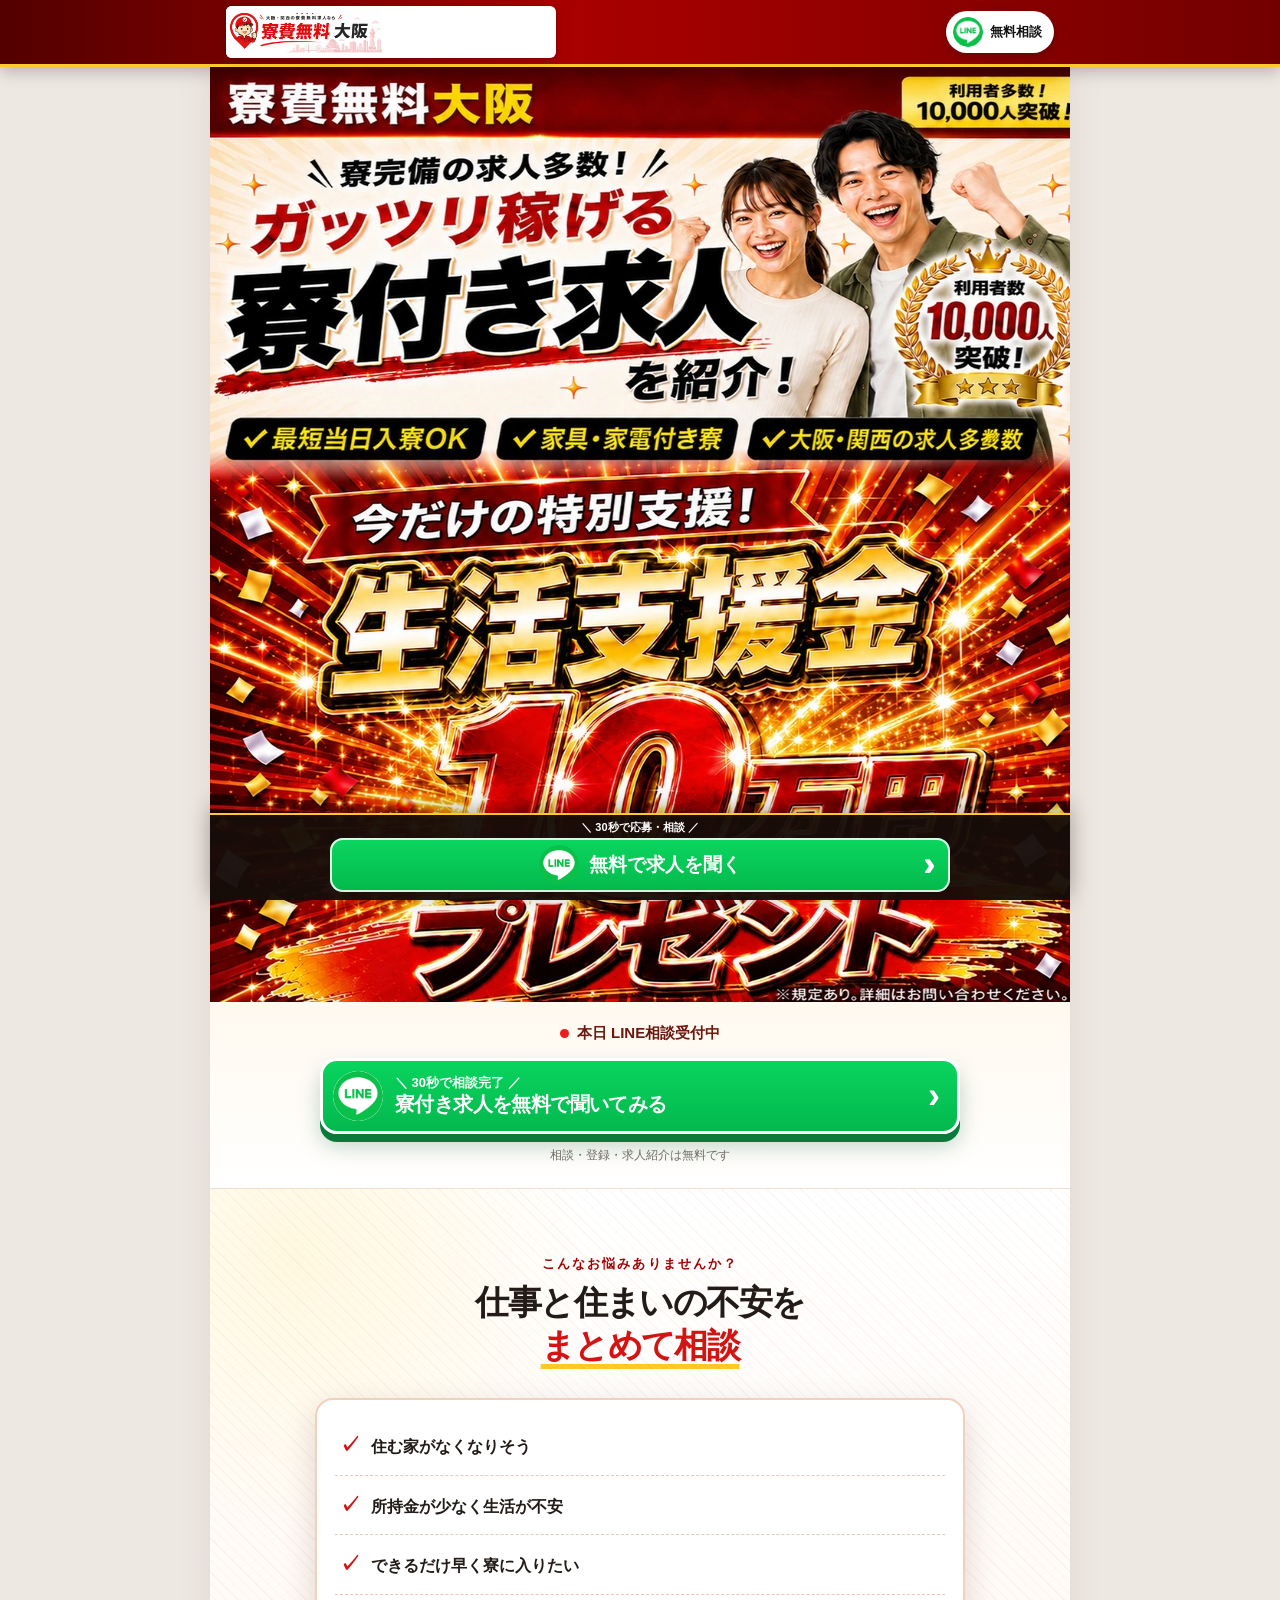
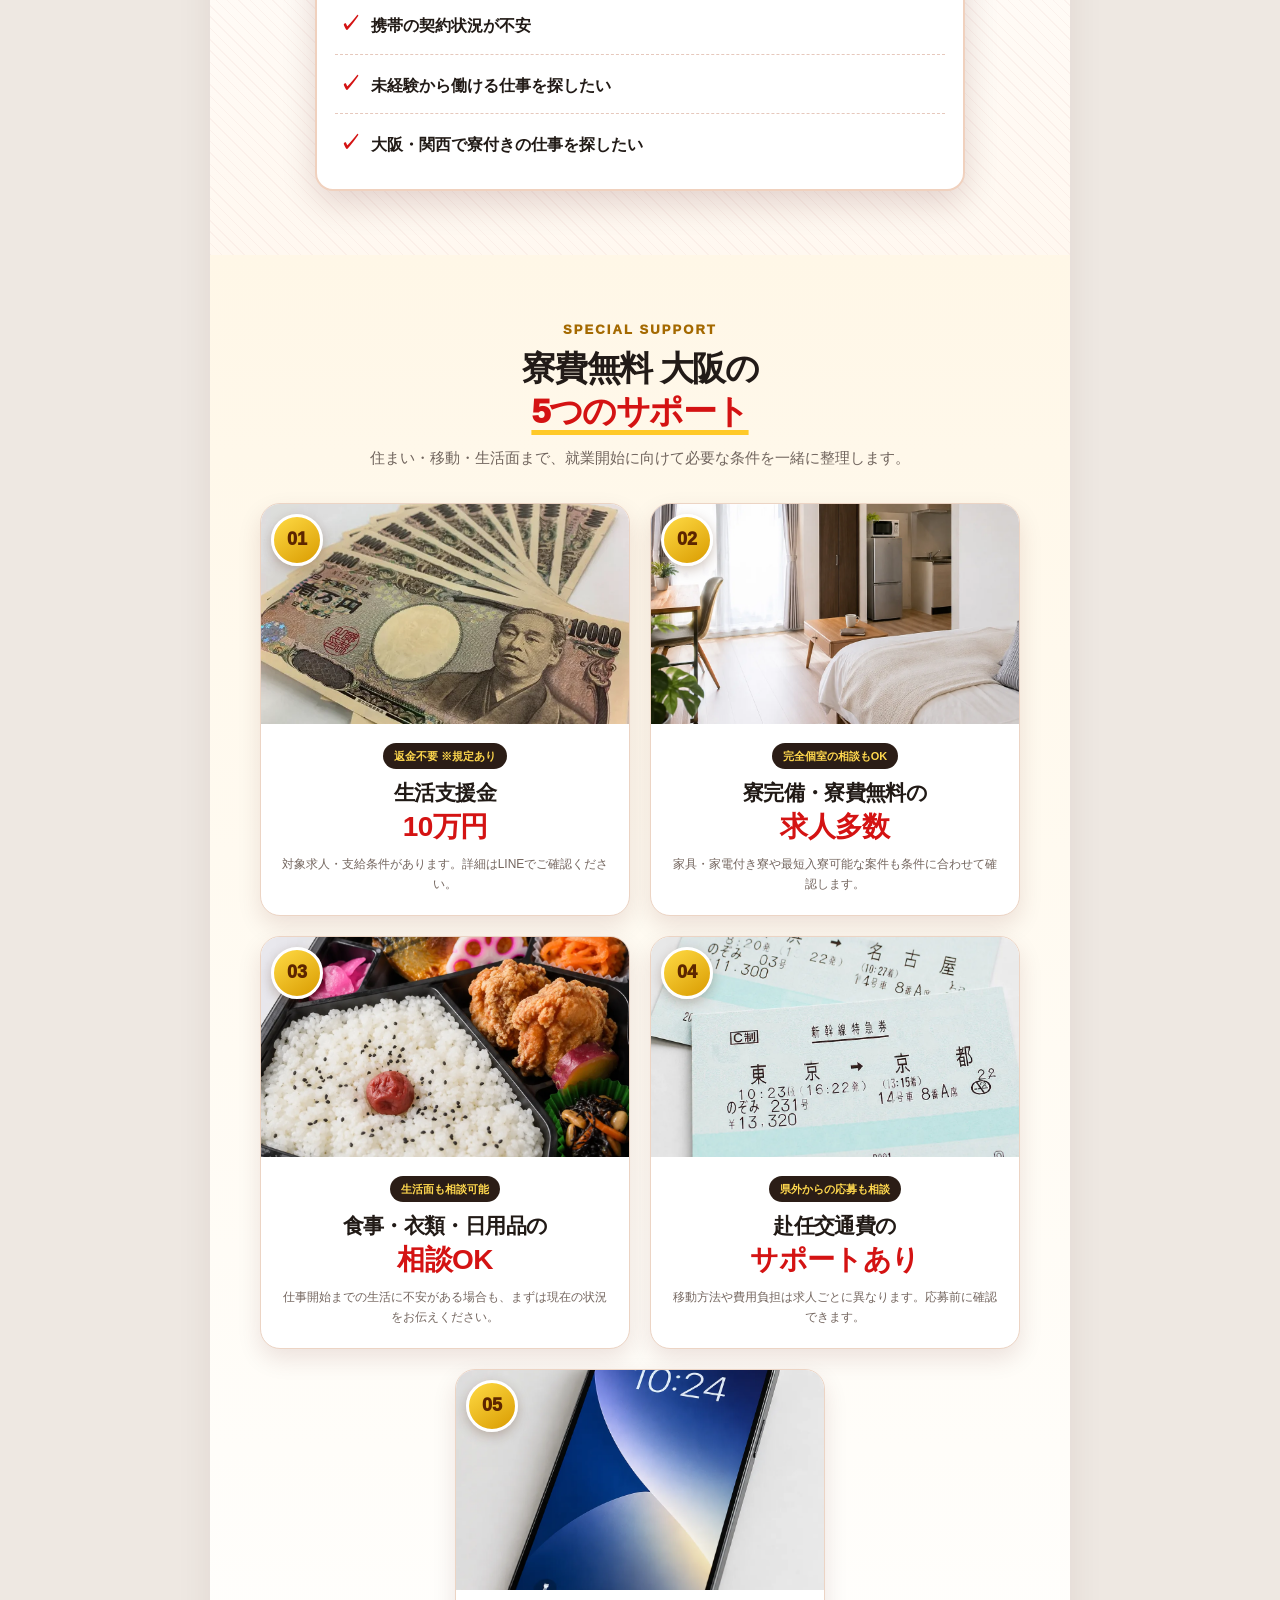
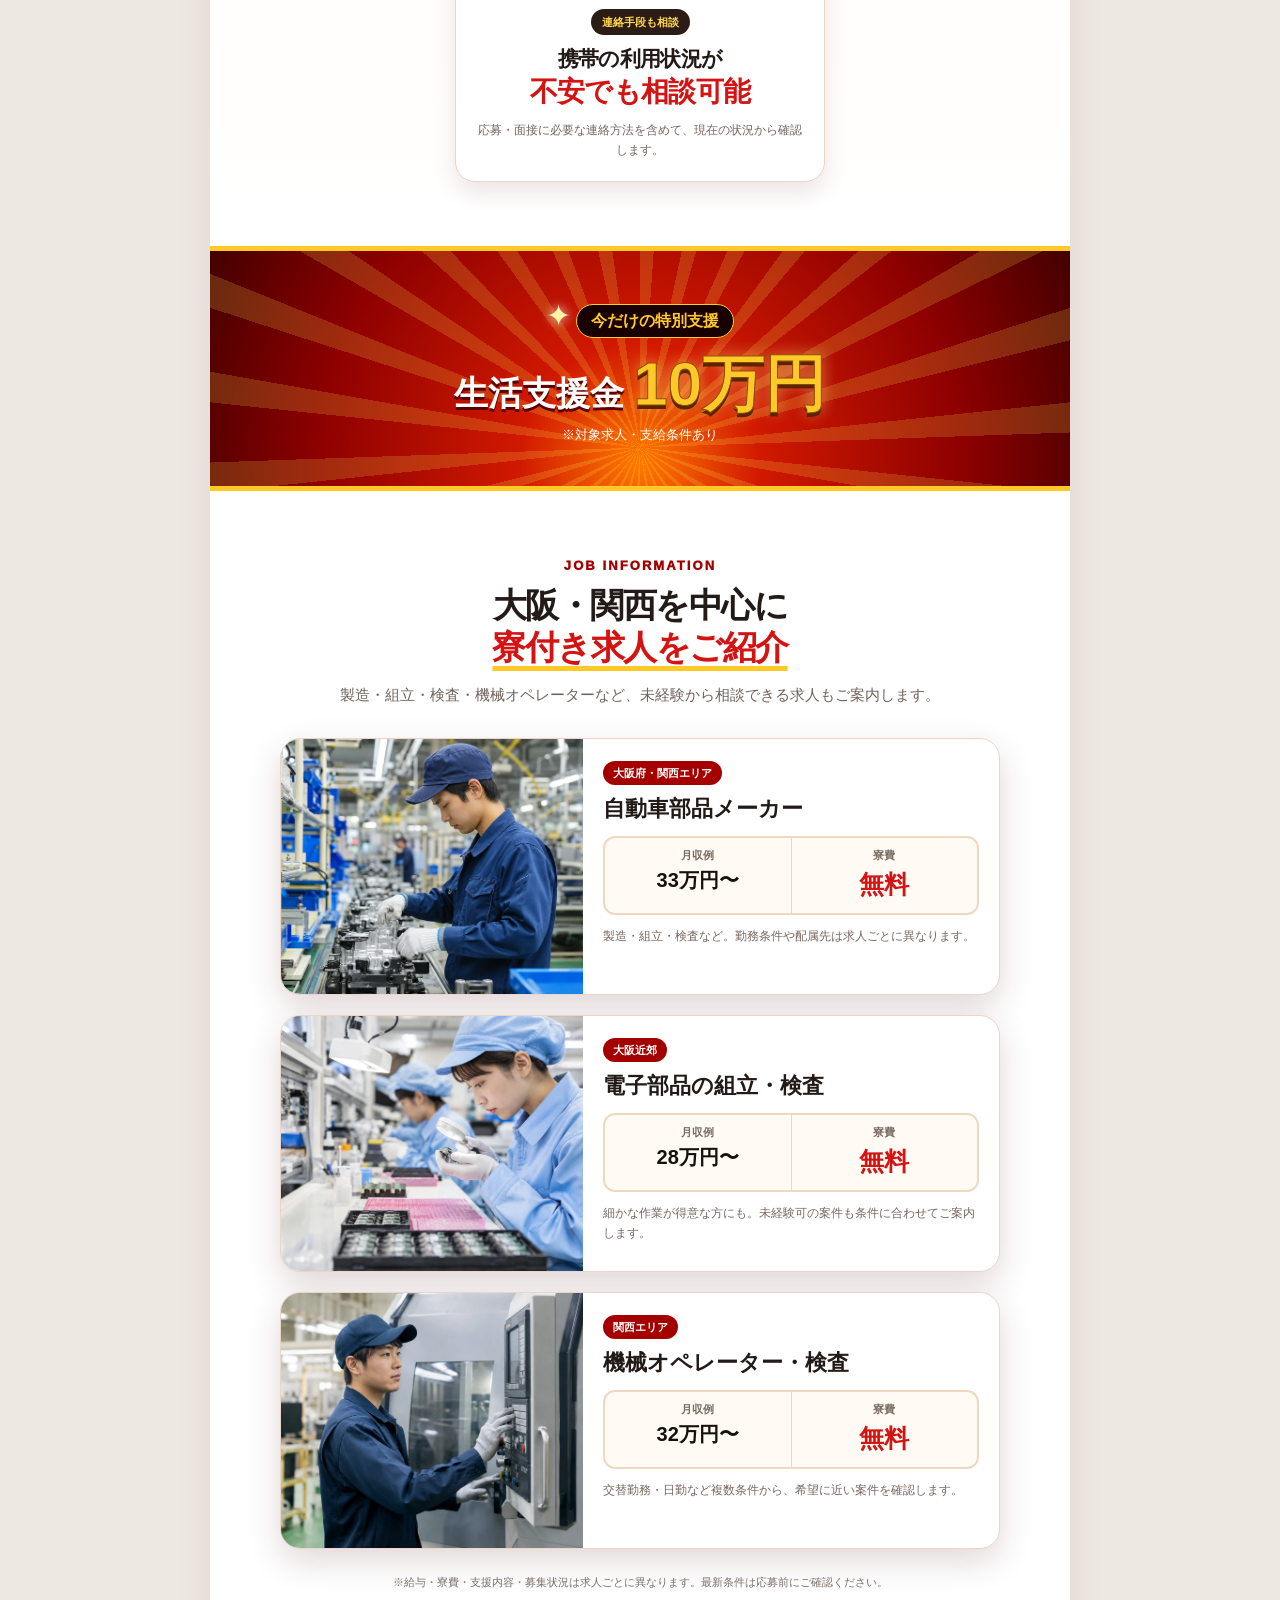
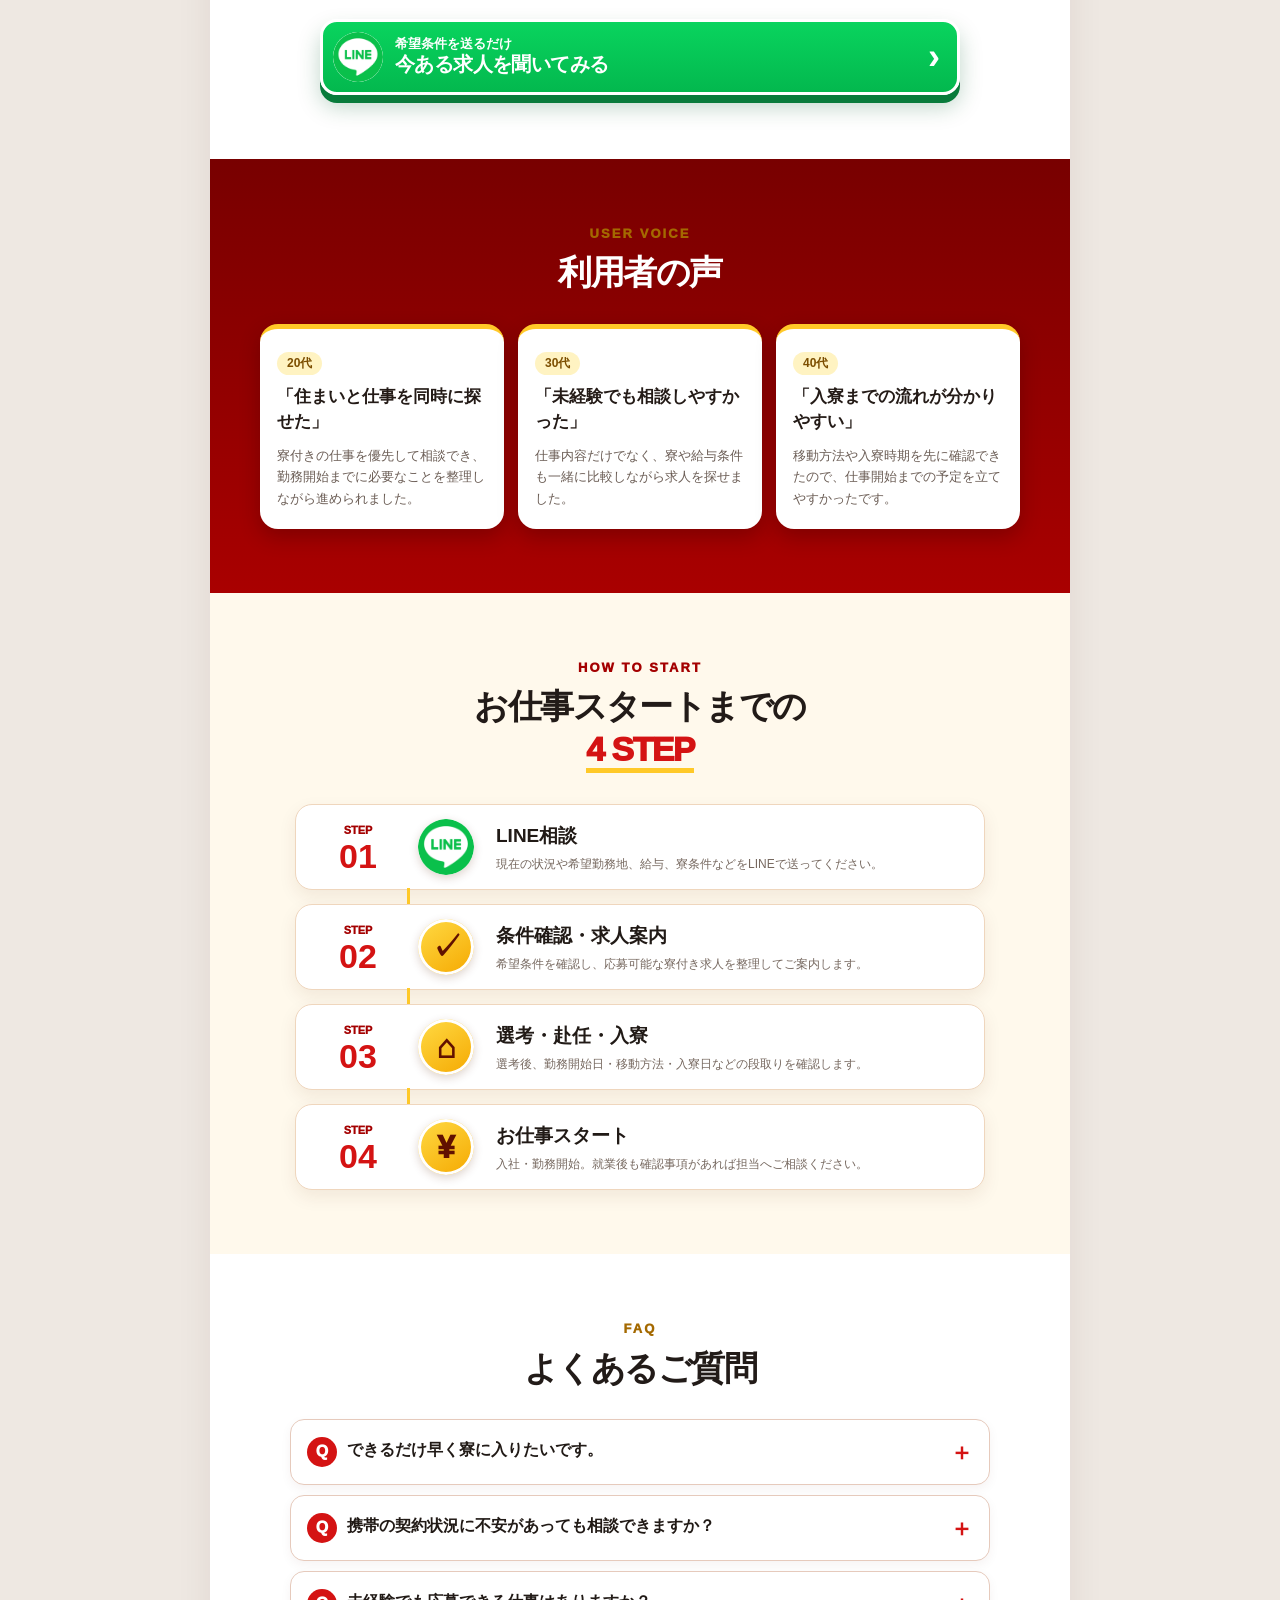
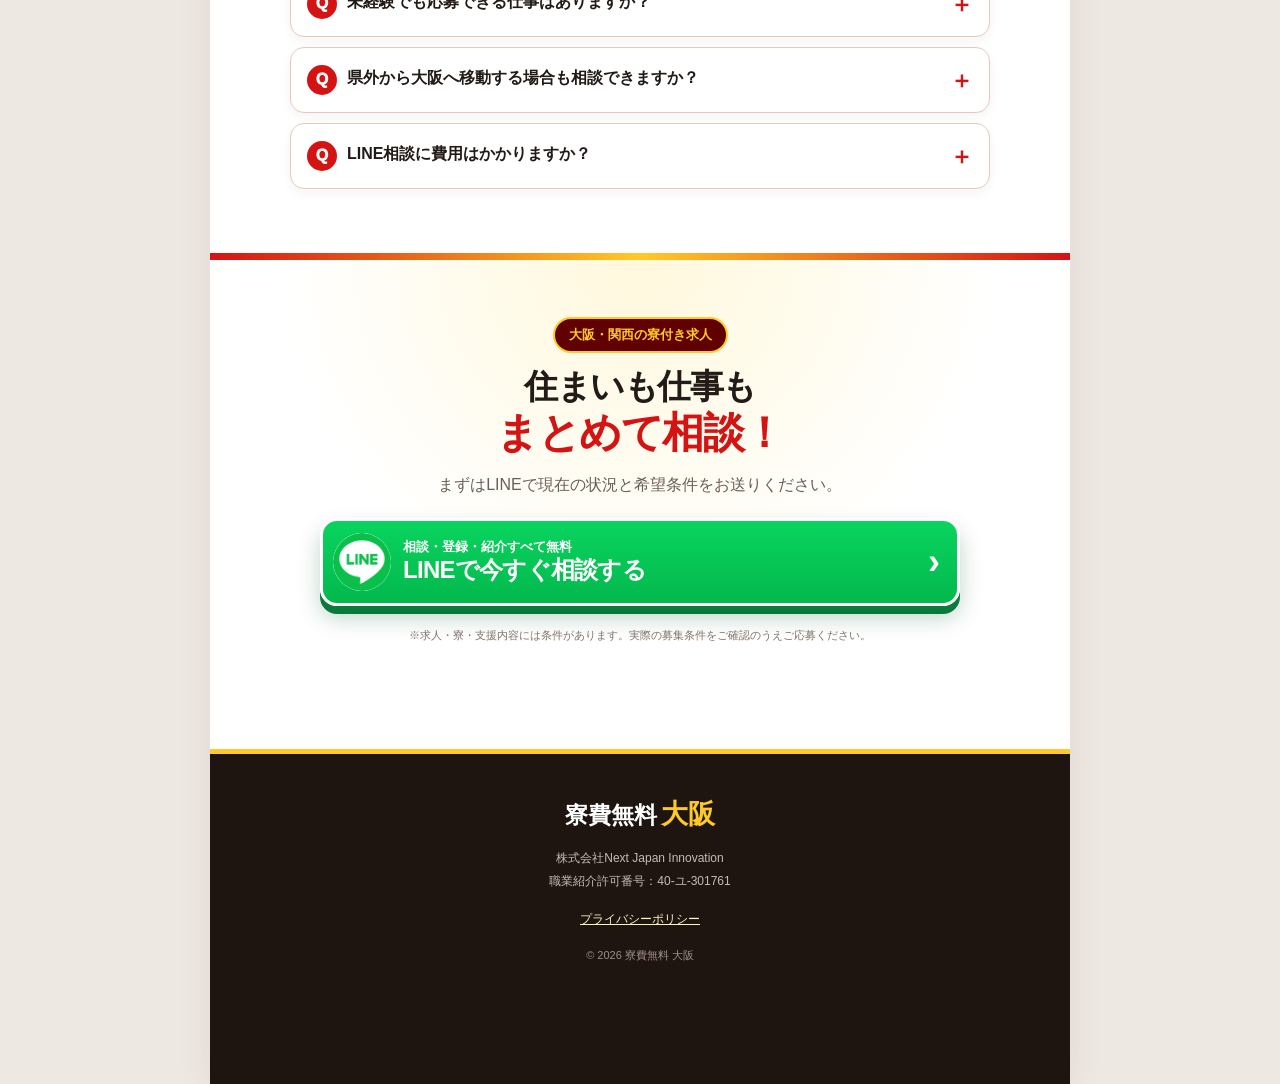
<file: index.html>
<!doctype html>
<html lang="ja">
<head>
  <meta charset="utf-8">
  <meta name="viewport" content="width=device-width,initial-scale=1,viewport-fit=cover">
  <title>寮費無料 大阪｜大阪・関西の寮付き求人</title>
  <meta name="description" content="大阪・関西の寮付き求人をLINEで無料相談。寮費無料、即入寮相談、赴任交通費、生活面のサポートなど、希望条件に合わせてお仕事探しをサポートします。">
  <meta name="theme-color" content="#9f0000">
  <meta property="og:title" content="寮費無料 大阪｜大阪・関西の寮付き求人">
  <meta property="og:description" content="住まいも仕事もまとめて相談。大阪・関西の寮付き求人をLINEでご案内します。">
  <meta property="og:type" content="website">
  <meta property="og:image" content="assets/img/hero.png">
  <link rel="icon" href="assets/img/line-icon.png">
  <link rel="stylesheet" href="assets/css/style.css">
</head>
<body>
  <header class="site-header">
    <div class="header-inner">
      <a class="brand brand-image" href="#top" aria-label="寮費無料 大阪 トップへ">
        <img src="assets/img/brand-osaka.webp" alt="大阪・関西の寮費無料求人なら 寮費無料 大阪" width="1200" height="400">
      </a>
      <a class="header-line" href="https://lin.ee/xo4sCJy" target="_blank" rel="noopener">
        <img src="assets/img/line-icon.png" alt="LINE">
        <span>無料相談</span>
      </a>
    </div>
  </header>

  <main id="top" class="site-frame">
    <section class="hero" aria-label="寮費無料 大阪 メインビジュアル">
      <picture>
        <source srcset="assets/img/hero.webp" type="image/webp">
        <img src="assets/img/hero.png" alt="寮費無料 大阪。寮付き求人を紹介。生活支援金10万円プレゼント。" width="1122" height="935" fetchpriority="high">
      </picture>
    </section>

    <section class="quick-cta">
      <div class="today-status"><span class="pulse-dot"></span><strong>本日 LINE相談受付中</strong></div>
      <a class="line-cta shine" href="https://lin.ee/xo4sCJy" target="_blank" rel="noopener">
        <img src="assets/img/line-icon.png" alt="">
        <span><small>＼ 30秒で相談完了 ／</small><b>寮付き求人を無料で聞いてみる</b></span>
        <span class="arrow">›</span>
      </a>
      <p class="micro-note">相談・登録・求人紹介は無料です</p>
    </section>

    <section id="worries" class="section worries-section">
      <div class="section-kicker">こんなお悩みありませんか？</div>
      <h2>仕事と住まいの不安を<br><em>まとめて相談</em></h2>
      <div class="worry-list reveal">
        <p><span>✓</span> 住む家がなくなりそう</p>
        <p><span>✓</span> 所持金が少なく生活が不安</p>
        <p><span>✓</span> できるだけ早く寮に入りたい</p>
        <p><span>✓</span> 携帯の契約状況が不安</p>
        <p><span>✓</span> 未経験から働ける仕事を探したい</p>
        <p><span>✓</span> 大阪・関西で寮付きの仕事を探したい</p>
      </div>
    </section>

    <section id="benefits" class="section benefits-section">
      <div class="section-kicker gold">SPECIAL SUPPORT</div>
      <h2>寮費無料 大阪の<br><em>5つのサポート</em></h2>
      <p class="section-lead">住まい・移動・生活面まで、就業開始に向けて必要な条件を一緒に整理します。</p>

      <div class="benefit-grid">
        <article class="benefit-card reveal">
          <div class="num">01</div>
          <img src="assets/img/benefit-01-money.webp" alt="生活支援金のイメージ" loading="lazy">
          <div class="benefit-body">
            <span class="tag">返金不要 ※規定あり</span>
            <h3>生活支援金<br><strong>10万円</strong></h3>
            <p>対象求人・支給条件があります。詳細はLINEでご確認ください。</p>
          </div>
        </article>

        <article class="benefit-card reveal">
          <div class="num">02</div>
          <img src="assets/img/benefit-02-room.webp" alt="家具家電付き寮のイメージ" loading="lazy">
          <div class="benefit-body">
            <span class="tag">完全個室の相談もOK</span>
            <h3>寮完備・寮費無料の<br><strong>求人多数</strong></h3>
            <p>家具・家電付き寮や最短入寮可能な案件も条件に合わせて確認します。</p>
          </div>
        </article>

        <article class="benefit-card reveal">
          <div class="num">03</div>
          <img src="assets/img/benefit-03-bento.webp" alt="食事支援のイメージ" loading="lazy">
          <div class="benefit-body">
            <span class="tag">生活面も相談可能</span>
            <h3>食事・衣類・日用品の<br><strong>相談OK</strong></h3>
            <p>仕事開始までの生活に不安がある場合も、まずは現在の状況をお伝えください。</p>
          </div>
        </article>

        <article class="benefit-card reveal">
          <div class="num">04</div>
          <img src="assets/img/benefit-04-ticket.webp" alt="赴任交通費のイメージ" loading="lazy">
          <div class="benefit-body">
            <span class="tag">県外からの応募も相談</span>
            <h3>赴任交通費の<br><strong>サポートあり</strong></h3>
            <p>移動方法や費用負担は求人ごとに異なります。応募前に確認できます。</p>
          </div>
        </article>

        <article class="benefit-card reveal">
          <div class="num">05</div>
          <img src="assets/img/benefit-05-phone.webp" alt="スマートフォンのイメージ" loading="lazy">
          <div class="benefit-body">
            <span class="tag">連絡手段も相談</span>
            <h3>携帯の利用状況が<br><strong>不安でも相談可能</strong></h3>
            <p>応募・面接に必要な連絡方法を含めて、現在の状況から確認します。</p>
          </div>
        </article>
      </div>
    </section>

    <section class="campaign-band reveal" aria-label="生活支援金キャンペーン">
      <span class="spark">✦</span>
      <p>今だけの特別支援</p>
      <h2>生活支援金 <strong>10万円</strong></h2>
      <small>※対象求人・支給条件あり</small>
    </section>

    <section id="jobs" class="section jobs-section">
      <div class="section-kicker">JOB INFORMATION</div>
      <h2>大阪・関西を中心に<br><em>寮付き求人をご紹介</em></h2>
      <p class="section-lead">製造・組立・検査・機械オペレーターなど、未経験から相談できる求人もご案内します。</p>

      <div class="job-list">
        <article class="job-card reveal">
          <img src="assets/img/job-01-factory.webp" alt="工場での製造作業イメージ" loading="lazy">
          <div class="job-content">
            <span class="area">大阪府・関西エリア</span>
            <h3>自動車部品メーカー</h3>
            <div class="job-specs">
              <div><small>月収例</small><b>33万円〜</b></div>
              <div><small>寮費</small><b class="free">無料</b></div>
            </div>
            <p>製造・組立・検査など。勤務条件や配属先は求人ごとに異なります。</p>
          </div>
        </article>

        <article class="job-card reveal">
          <img src="assets/img/job-02-electronics.webp" alt="電子部品の組立・検査イメージ" loading="lazy">
          <div class="job-content">
            <span class="area">大阪近郊</span>
            <h3>電子部品の組立・検査</h3>
            <div class="job-specs">
              <div><small>月収例</small><b>28万円〜</b></div>
              <div><small>寮費</small><b class="free">無料</b></div>
            </div>
            <p>細かな作業が得意な方にも。未経験可の案件も条件に合わせてご案内します。</p>
          </div>
        </article>

        <article class="job-card reveal">
          <img src="assets/img/job-03-machine.webp" alt="機械オペレーター作業イメージ" loading="lazy">
          <div class="job-content">
            <span class="area">関西エリア</span>
            <h3>機械オペレーター・検査</h3>
            <div class="job-specs">
              <div><small>月収例</small><b>32万円〜</b></div>
              <div><small>寮費</small><b class="free">無料</b></div>
            </div>
            <p>交替勤務・日勤など複数条件から、希望に近い案件を確認します。</p>
          </div>
        </article>
      </div>

      <p class="jobs-note">※給与・寮費・支援内容・募集状況は求人ごとに異なります。最新条件は応募前にご確認ください。</p>
      <a class="line-cta shine" href="https://lin.ee/xo4sCJy" target="_blank" rel="noopener">
        <img src="assets/img/line-icon.png" alt="">
        <span><small>希望条件を送るだけ</small><b>今ある求人を聞いてみる</b></span>
        <span class="arrow">›</span>
      </a>
    </section>

    <section id="voices" class="section voices-section">
      <div class="section-kicker gold">USER VOICE</div>
      <h2>利用者の声</h2>
      <div class="voices-grid">
        <article class="voice reveal">
          <span class="age">20代</span>
          <h3>「住まいと仕事を同時に探せた」</h3>
          <p>寮付きの仕事を優先して相談でき、勤務開始までに必要なことを整理しながら進められました。</p>
        </article>
        <article class="voice reveal">
          <span class="age">30代</span>
          <h3>「未経験でも相談しやすかった」</h3>
          <p>仕事内容だけでなく、寮や給与条件も一緒に比較しながら求人を探せました。</p>
        </article>
        <article class="voice reveal">
          <span class="age">40代</span>
          <h3>「入寮までの流れが分かりやすい」</h3>
          <p>移動方法や入寮時期を先に確認できたので、仕事開始までの予定を立てやすかったです。</p>
        </article>
      </div>
    </section>

    <section id="steps" class="section steps-section">
      <div class="section-kicker">HOW TO START</div>
      <h2>お仕事スタートまでの<br><em>4 STEP</em></h2>
      <div class="steps">
        <article class="step reveal">
          <div class="step-no">STEP <b>01</b></div>
          <img class="step-line-icon" src="assets/img/line-icon.png" alt="LINE">
          <div><h3>LINE相談</h3><p>現在の状況や希望勤務地、給与、寮条件などをLINEで送ってください。</p></div>
        </article>
        <article class="step reveal">
          <div class="step-no">STEP <b>02</b></div>
          <div class="step-symbol">✓</div>
          <div><h3>条件確認・求人案内</h3><p>希望条件を確認し、応募可能な寮付き求人を整理してご案内します。</p></div>
        </article>
        <article class="step reveal">
          <div class="step-no">STEP <b>03</b></div>
          <div class="step-symbol">⌂</div>
          <div><h3>選考・赴任・入寮</h3><p>選考後、勤務開始日・移動方法・入寮日などの段取りを確認します。</p></div>
        </article>
        <article class="step reveal">
          <div class="step-no">STEP <b>04</b></div>
          <div class="step-symbol">¥</div>
          <div><h3>お仕事スタート</h3><p>入社・勤務開始。就業後も確認事項があれば担当へご相談ください。</p></div>
        </article>
      </div>
    </section>

    <section id="faq" class="section faq-section">
      <div class="section-kicker gold">FAQ</div>
      <h2>よくあるご質問</h2>
      <div class="faq-list">
        <details class="faq reveal">
          <summary><span>Q</span>できるだけ早く寮に入りたいです。</summary>
          <div class="answer"><span>A</span><p>入寮可能日は求人・寮の空き状況によって異なります。希望日をLINEでお伝えいただき、現在案内可能な案件から確認します。</p></div>
        </details>
        <details class="faq reveal">
          <summary><span>Q</span>携帯の契約状況に不安があっても相談できますか？</summary>
          <div class="answer"><span>A</span><p>ご相談可能です。応募・面接に必要な連絡方法を含めて、現在の状況をお聞きしたうえで確認します。</p></div>
        </details>
        <details class="faq reveal">
          <summary><span>Q</span>未経験でも応募できる仕事はありますか？</summary>
          <div class="answer"><span>A</span><p>未経験から応募できる製造・組立・検査などの求人もあります。募集状況に応じてご案内します。</p></div>
        </details>
        <details class="faq reveal">
          <summary><span>Q</span>県外から大阪へ移動する場合も相談できますか？</summary>
          <div class="answer"><span>A</span><p>可能です。赴任交通費や移動方法のサポート条件は求人ごとに異なるため、応募前に確認します。</p></div>
        </details>
        <details class="faq reveal">
          <summary><span>Q</span>LINE相談に費用はかかりますか？</summary>
          <div class="answer"><span>A</span><p>LINEでの相談・求人紹介に費用はかかりません。求人条件や支援内容をご確認のうえ応募をご検討ください。</p></div>
        </details>
      </div>
    </section>

    <section class="final-cta section">
      <div class="final-badge">大阪・関西の寮付き求人</div>
      <h2>住まいも仕事も<br><strong>まとめて相談！</strong></h2>
      <p>まずはLINEで現在の状況と希望条件をお送りください。</p>
      <a class="line-cta line-cta-large shine" href="https://lin.ee/xo4sCJy" target="_blank" rel="noopener">
        <img src="assets/img/line-icon.png" alt="">
        <span><small>相談・登録・紹介すべて無料</small><b>LINEで今すぐ相談する</b></span>
        <span class="arrow">›</span>
      </a>
      <small class="conditions">※求人・寮・支援内容には条件があります。実際の募集条件をご確認のうえご応募ください。</small>
    </section>

    <footer class="site-footer">
      <div class="footer-brand"><span>寮費無料</span><b>大阪</b></div>
      <p>株式会社Next Japan Innovation</p>
      <p>職業紹介許可番号：40-ユ-301761</p>
      <a href="privacy.html">プライバシーポリシー</a>
      <small>© 2026 寮費無料 大阪</small>
    </footer>
  </main>

  <div class="sticky-line" role="navigation" aria-label="LINE無料相談">
    <span>＼ 30秒で応募・相談 ／</span>
    <a href="https://lin.ee/xo4sCJy" target="_blank" rel="noopener" class="shine">
      <img src="assets/img/line-icon.png" alt="LINE">
      <b>無料で求人を聞く</b>
      <i>›</i>
    </a>
  </div>

  <script src="assets/js/main.js"></script>
</body>
</html>
</file>
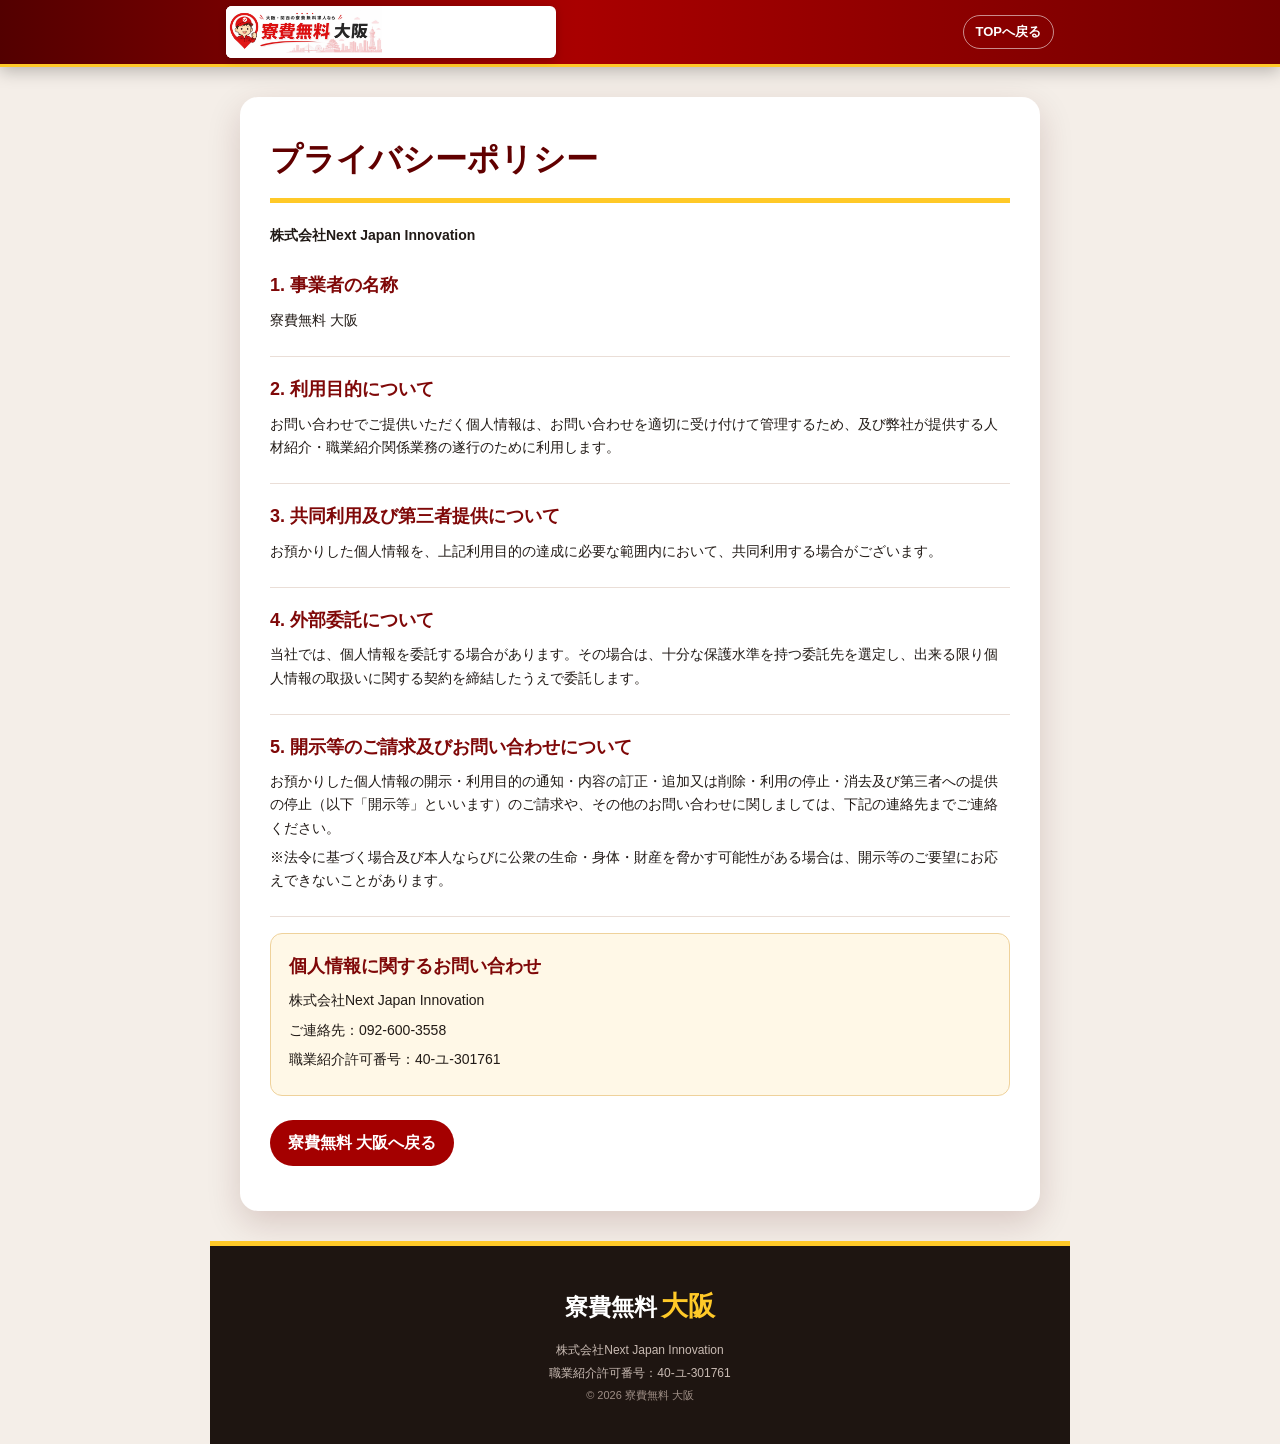
<file: privacy.html>
<!doctype html>
<html lang="ja">
<head>
  <meta charset="utf-8">
  <meta name="viewport" content="width=device-width,initial-scale=1">
  <title>プライバシーポリシー｜寮費無料 大阪</title>
  <meta name="theme-color" content="#9f0000">
  <link rel="stylesheet" href="assets/css/style.css">
</head>
<body class="privacy-page">
  <header class="site-header">
    <div class="header-inner">
      <a class="brand brand-image" href="index.html" aria-label="寮費無料 大阪 トップへ"><img src="assets/img/brand-osaka.webp" alt="大阪・関西の寮費無料求人なら 寮費無料 大阪" width="1200" height="400"></a>
      <a class="privacy-back" href="index.html">TOPへ戻る</a>
    </div>
  </header>
  <main class="privacy-wrap">
    <h1>プライバシーポリシー</h1>
    <p class="company-name">株式会社Next Japan Innovation</p>

    <section><h2>1. 事業者の名称</h2><p>寮費無料 大阪</p></section>
    <section><h2>2. 利用目的について</h2><p>お問い合わせでご提供いただく個人情報は、お問い合わせを適切に受け付けて管理するため、及び弊社が提供する人材紹介・職業紹介関係業務の遂行のために利用します。</p></section>
    <section><h2>3. 共同利用及び第三者提供について</h2><p>お預かりした個人情報を、上記利用目的の達成に必要な範囲内において、共同利用する場合がございます。</p></section>
    <section><h2>4. 外部委託について</h2><p>当社では、個人情報を委託する場合があります。その場合は、十分な保護水準を持つ委託先を選定し、出来る限り個人情報の取扱いに関する契約を締結したうえで委託します。</p></section>
    <section><h2>5. 開示等のご請求及びお問い合わせについて</h2><p>お預かりした個人情報の開示・利用目的の通知・内容の訂正・追加又は削除・利用の停止・消去及び第三者への提供の停止（以下「開示等」といいます）のご請求や、その他のお問い合わせに関しましては、下記の連絡先までご連絡ください。</p><p>※法令に基づく場合及び本人ならびに公衆の生命・身体・財産を脅かす可能性がある場合は、開示等のご要望にお応えできないことがあります。</p></section>
    <section class="contact-box"><h2>個人情報に関するお問い合わせ</h2><p>株式会社Next Japan Innovation</p><p>ご連絡先：092-600-3558</p><p>職業紹介許可番号：40-ユ-301761</p></section>
    <a class="privacy-home" href="index.html">寮費無料 大阪へ戻る</a>
  </main>
  <footer class="site-footer privacy-footer">
    <div class="footer-brand"><span>寮費無料</span><b>大阪</b></div>
    <p>株式会社Next Japan Innovation</p>
    <p>職業紹介許可番号：40-ユ-301761</p>
    <small>© 2026 寮費無料 大阪</small>
  </footer>
</body>
</html>
</file>
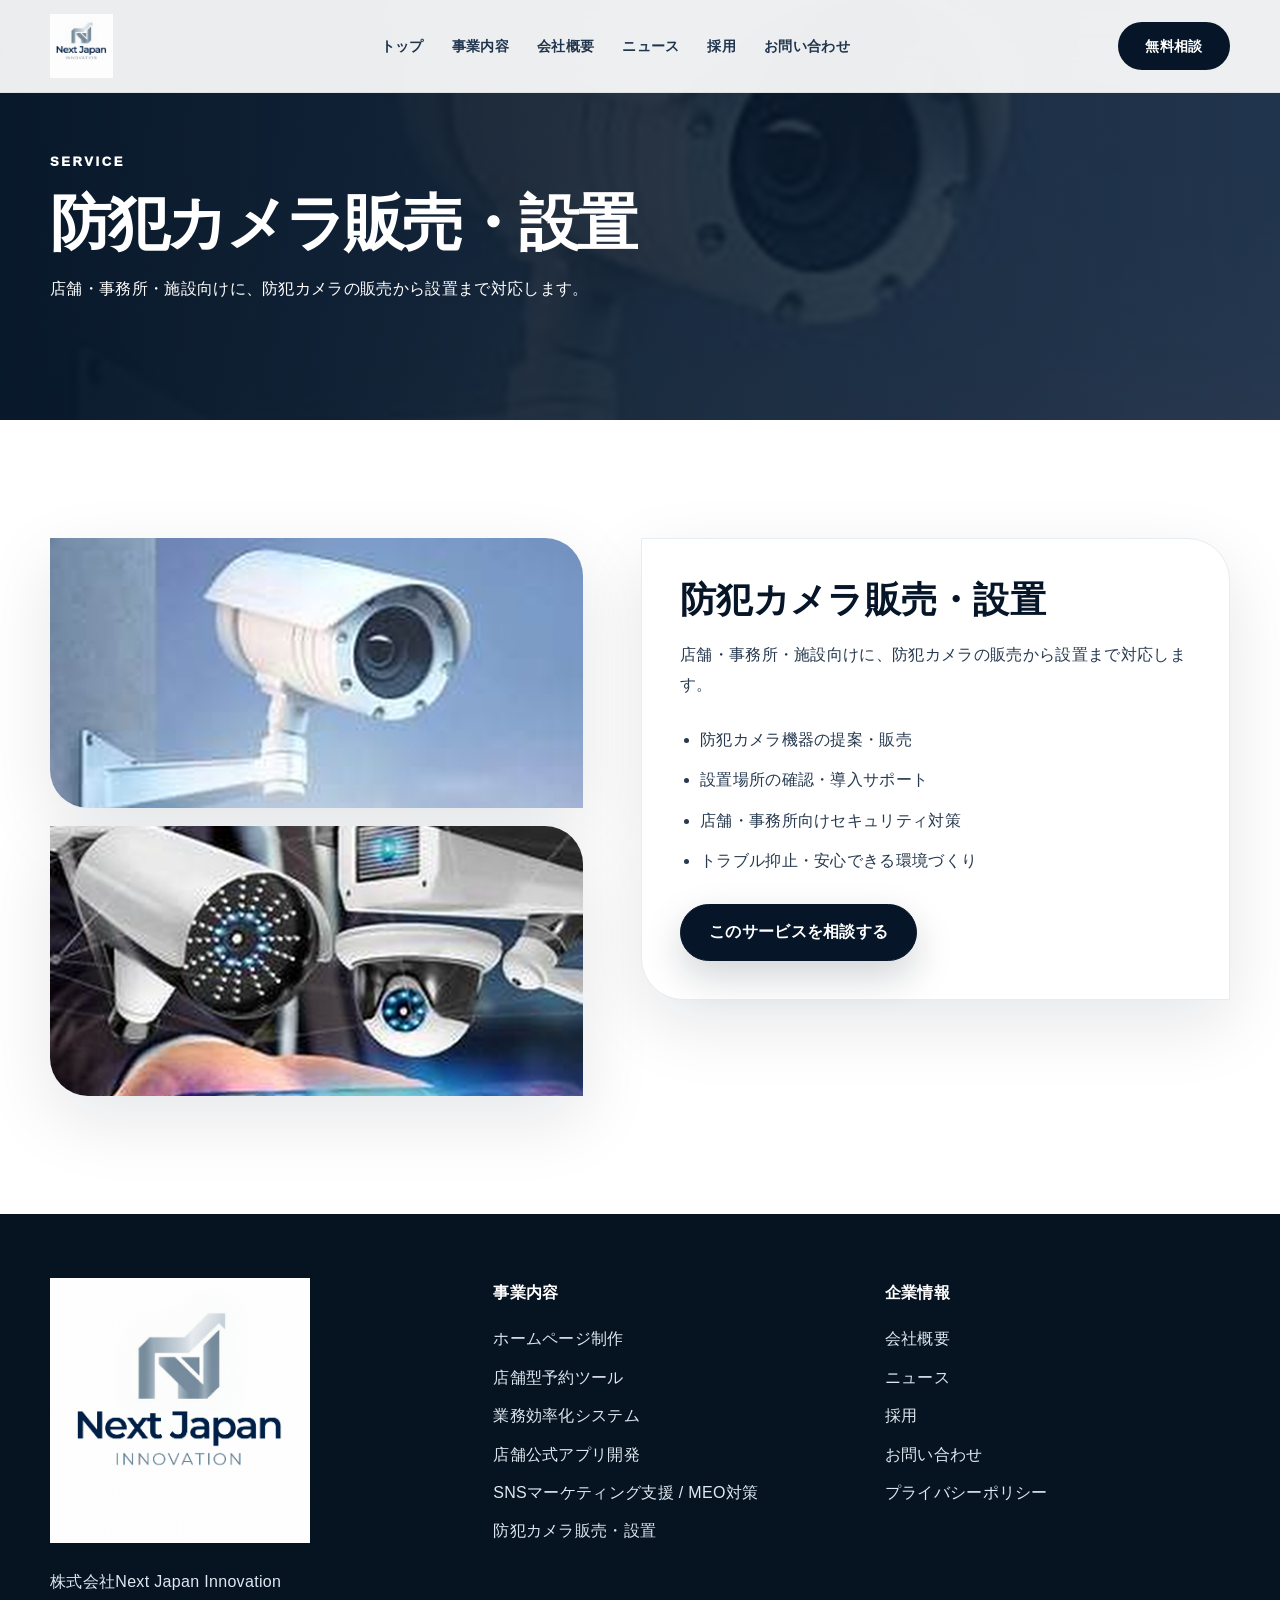
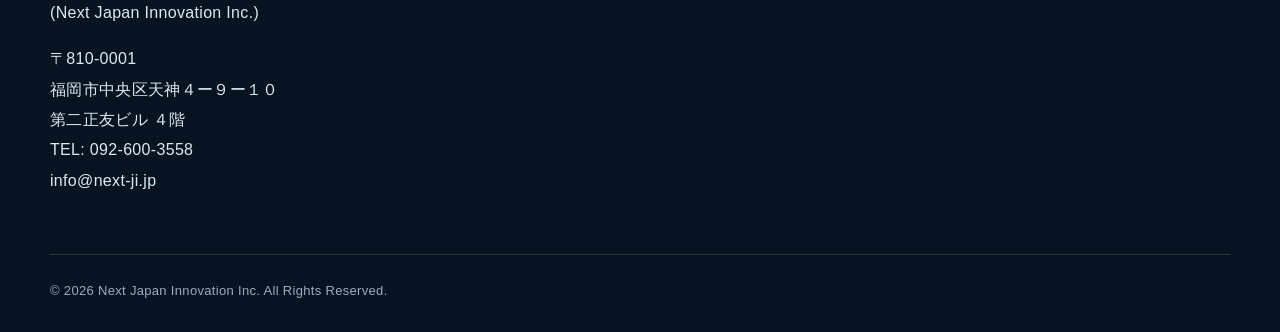
<file: service-camera.html>
<!doctype html>
<html lang="ja">
<head>
  <meta charset="utf-8">
  <meta name="viewport" content="width=device-width, initial-scale=1">
  <title>防犯カメラ販売・設置｜株式会社Next Japan Innovation</title>
  <meta name="description" content="店舗・事務所・施設向けに、防犯カメラの販売から設置まで対応します。">
  <link rel="stylesheet" href="assets/style.css">
</head>
<body>
<div class="scroll-progress" aria-hidden="true"></div>
<header class="site-header">
  <div class="container header-inner">
    <a class="brand" href="index.html"><img src="assets/header-brand.png" alt="株式会社Next Japan Innovation"></a>
    <nav class="global-nav">
      <a href="index.html">トップ</a>
      <a href="services.html">事業内容</a>
      <a href="company.html">会社概要</a>
      <a href="news.html">ニュース</a>
      <a href="recruit.html">採用</a>
      <a href="contact.html">お問い合わせ</a>
    </nav>
    <a class="header-contact" href="contact.html">無料相談</a>
    <button class="menu-btn">MENU</button>
  </div>
</header>
<main>
<section class="page-hero"><img src="assets/service-camera.png" alt="防犯カメラ販売・設置"><div class="container page-title reveal"><p class="section-en">Service</p><h1>防犯カメラ販売・設置</h1><p>店舗・事務所・施設向けに、防犯カメラの販売から設置まで対応します。</p></div></section>
<section class="section"><div class="container detail-layout"><div class="detail-photo-grid reveal"><img src="assets/service-camera.png" alt="防犯カメラ販売・設置"><img src="assets/service-camera-2.png" alt="防犯カメラ販売・設置"></div><div class="detail-box reveal"><h2>防犯カメラ販売・設置</h2><p>店舗・事務所・施設向けに、防犯カメラの販売から設置まで対応します。</p><ul><li>防犯カメラ機器の提案・販売</li><li>設置場所の確認・導入サポート</li><li>店舗・事務所向けセキュリティ対策</li><li>トラブル抑止・安心できる環境づくり</li></ul><div style="margin-top:28px"><a class="btn" href="contact.html">このサービスを相談する</a></div></div></div></section>
</main>
<footer class="footer">
  <div class="container footer-grid">
    <div>
      <img class="footer-logo" src="assets/nextji-logo.png" alt="Next Japan Innovation">
      <p>株式会社Next Japan Innovation<br>(Next Japan Innovation Inc.)</p>
      <p>〒810-0001<br>福岡市中央区天神４ー９ー１０<br>第二正友ビル ４階<br>TEL: 092-600-3558<br>info@next-ji.jp</p>
    </div>
    <div>
      <h4>事業内容</h4>
      <ul>
        <li><a href="service-website.html">ホームページ制作</a></li>
        <li><a href="service-reservation.html">店舗型予約ツール</a></li>
        <li><a href="service-system.html">業務効率化システム</a></li>
        <li><a href="service-app.html">店舗公式アプリ開発</a></li>
        <li><a href="service-sns-meo.html">SNSマーケティング支援 / MEO対策</a></li>
        <li><a href="service-camera.html">防犯カメラ販売・設置</a></li>
      </ul>
    </div>
    <div>
      <h4>企業情報</h4>
      <ul>
        <li><a href="company.html">会社概要</a></li>
        <li><a href="news.html">ニュース</a></li>
        <li><a href="recruit.html">採用</a></li>
        <li><a href="contact.html">お問い合わせ</a></li>
        <li><a href="privacy.html">プライバシーポリシー</a></li>
      </ul>
    </div>
  </div>
  <div class="copyright">© 2026 Next Japan Innovation Inc. All Rights Reserved.</div>
</footer>
<script src="assets/script.js"></script>
</body>
</html>
</file>
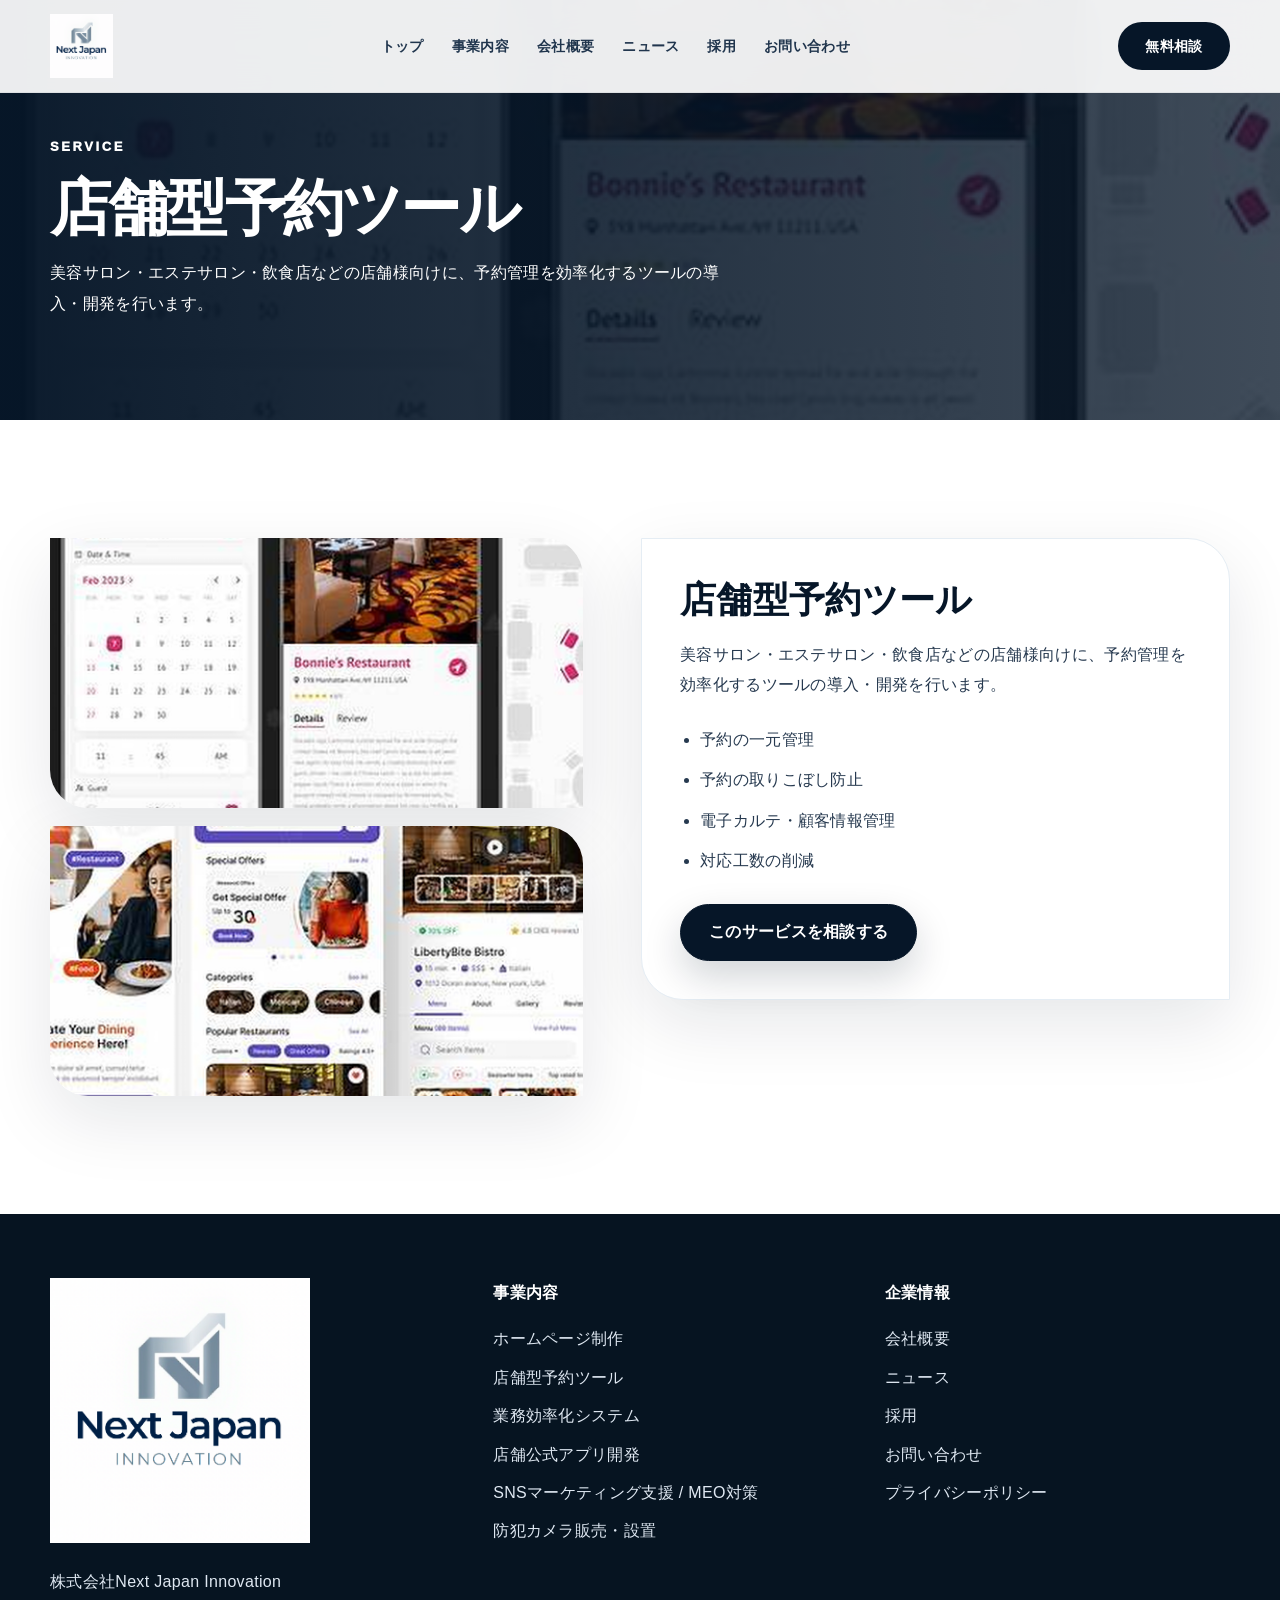
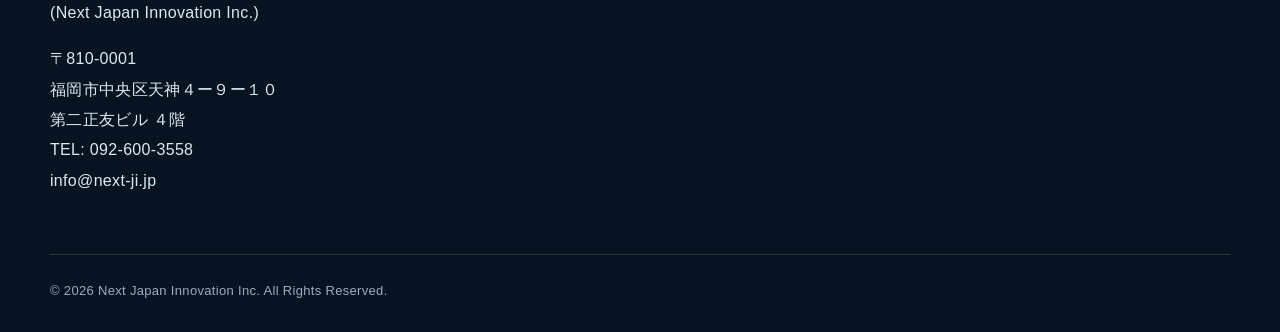
<file: service-reservation.html>
<!doctype html>
<html lang="ja">
<head>
  <meta charset="utf-8">
  <meta name="viewport" content="width=device-width, initial-scale=1">
  <title>店舗型予約ツール｜株式会社Next Japan Innovation</title>
  <meta name="description" content="美容サロン・エステサロン・飲食店などの店舗様向けに、予約管理を効率化するツールの導入・開発を行います。">
  <link rel="stylesheet" href="assets/style.css">
</head>
<body>
<div class="scroll-progress" aria-hidden="true"></div>
<header class="site-header">
  <div class="container header-inner">
    <a class="brand" href="index.html"><img src="assets/header-brand.png" alt="株式会社Next Japan Innovation"></a>
    <nav class="global-nav">
      <a href="index.html">トップ</a>
      <a href="services.html">事業内容</a>
      <a href="company.html">会社概要</a>
      <a href="news.html">ニュース</a>
      <a href="recruit.html">採用</a>
      <a href="contact.html">お問い合わせ</a>
    </nav>
    <a class="header-contact" href="contact.html">無料相談</a>
    <button class="menu-btn">MENU</button>
  </div>
</header>
<main>
<section class="page-hero"><img src="assets/service-reservation.png" alt="店舗型予約ツール"><div class="container page-title reveal"><p class="section-en">Service</p><h1>店舗型予約ツール</h1><p>美容サロン・エステサロン・飲食店などの店舗様向けに、予約管理を効率化するツールの導入・開発を行います。</p></div></section>
<section class="section"><div class="container detail-layout"><div class="detail-photo-grid reveal"><img src="assets/service-reservation.png" alt="店舗型予約ツール"><img src="assets/service-app.png" alt="店舗型予約ツール"></div><div class="detail-box reveal"><h2>店舗型予約ツール</h2><p>美容サロン・エステサロン・飲食店などの店舗様向けに、予約管理を効率化するツールの導入・開発を行います。</p><ul><li>予約の一元管理</li><li>予約の取りこぼし防止</li><li>電子カルテ・顧客情報管理</li><li>対応工数の削減</li></ul><div style="margin-top:28px"><a class="btn" href="contact.html">このサービスを相談する</a></div></div></div></section>
</main>
<footer class="footer">
  <div class="container footer-grid">
    <div>
      <img class="footer-logo" src="assets/nextji-logo.png" alt="Next Japan Innovation">
      <p>株式会社Next Japan Innovation<br>(Next Japan Innovation Inc.)</p>
      <p>〒810-0001<br>福岡市中央区天神４ー９ー１０<br>第二正友ビル ４階<br>TEL: 092-600-3558<br>info@next-ji.jp</p>
    </div>
    <div>
      <h4>事業内容</h4>
      <ul>
        <li><a href="service-website.html">ホームページ制作</a></li>
        <li><a href="service-reservation.html">店舗型予約ツール</a></li>
        <li><a href="service-system.html">業務効率化システム</a></li>
        <li><a href="service-app.html">店舗公式アプリ開発</a></li>
        <li><a href="service-sns-meo.html">SNSマーケティング支援 / MEO対策</a></li>
        <li><a href="service-camera.html">防犯カメラ販売・設置</a></li>
      </ul>
    </div>
    <div>
      <h4>企業情報</h4>
      <ul>
        <li><a href="company.html">会社概要</a></li>
        <li><a href="news.html">ニュース</a></li>
        <li><a href="recruit.html">採用</a></li>
        <li><a href="contact.html">お問い合わせ</a></li>
        <li><a href="privacy.html">プライバシーポリシー</a></li>
      </ul>
    </div>
  </div>
  <div class="copyright">© 2026 Next Japan Innovation Inc. All Rights Reserved.</div>
</footer>
<script src="assets/script.js"></script>
</body>
</html>
</file>
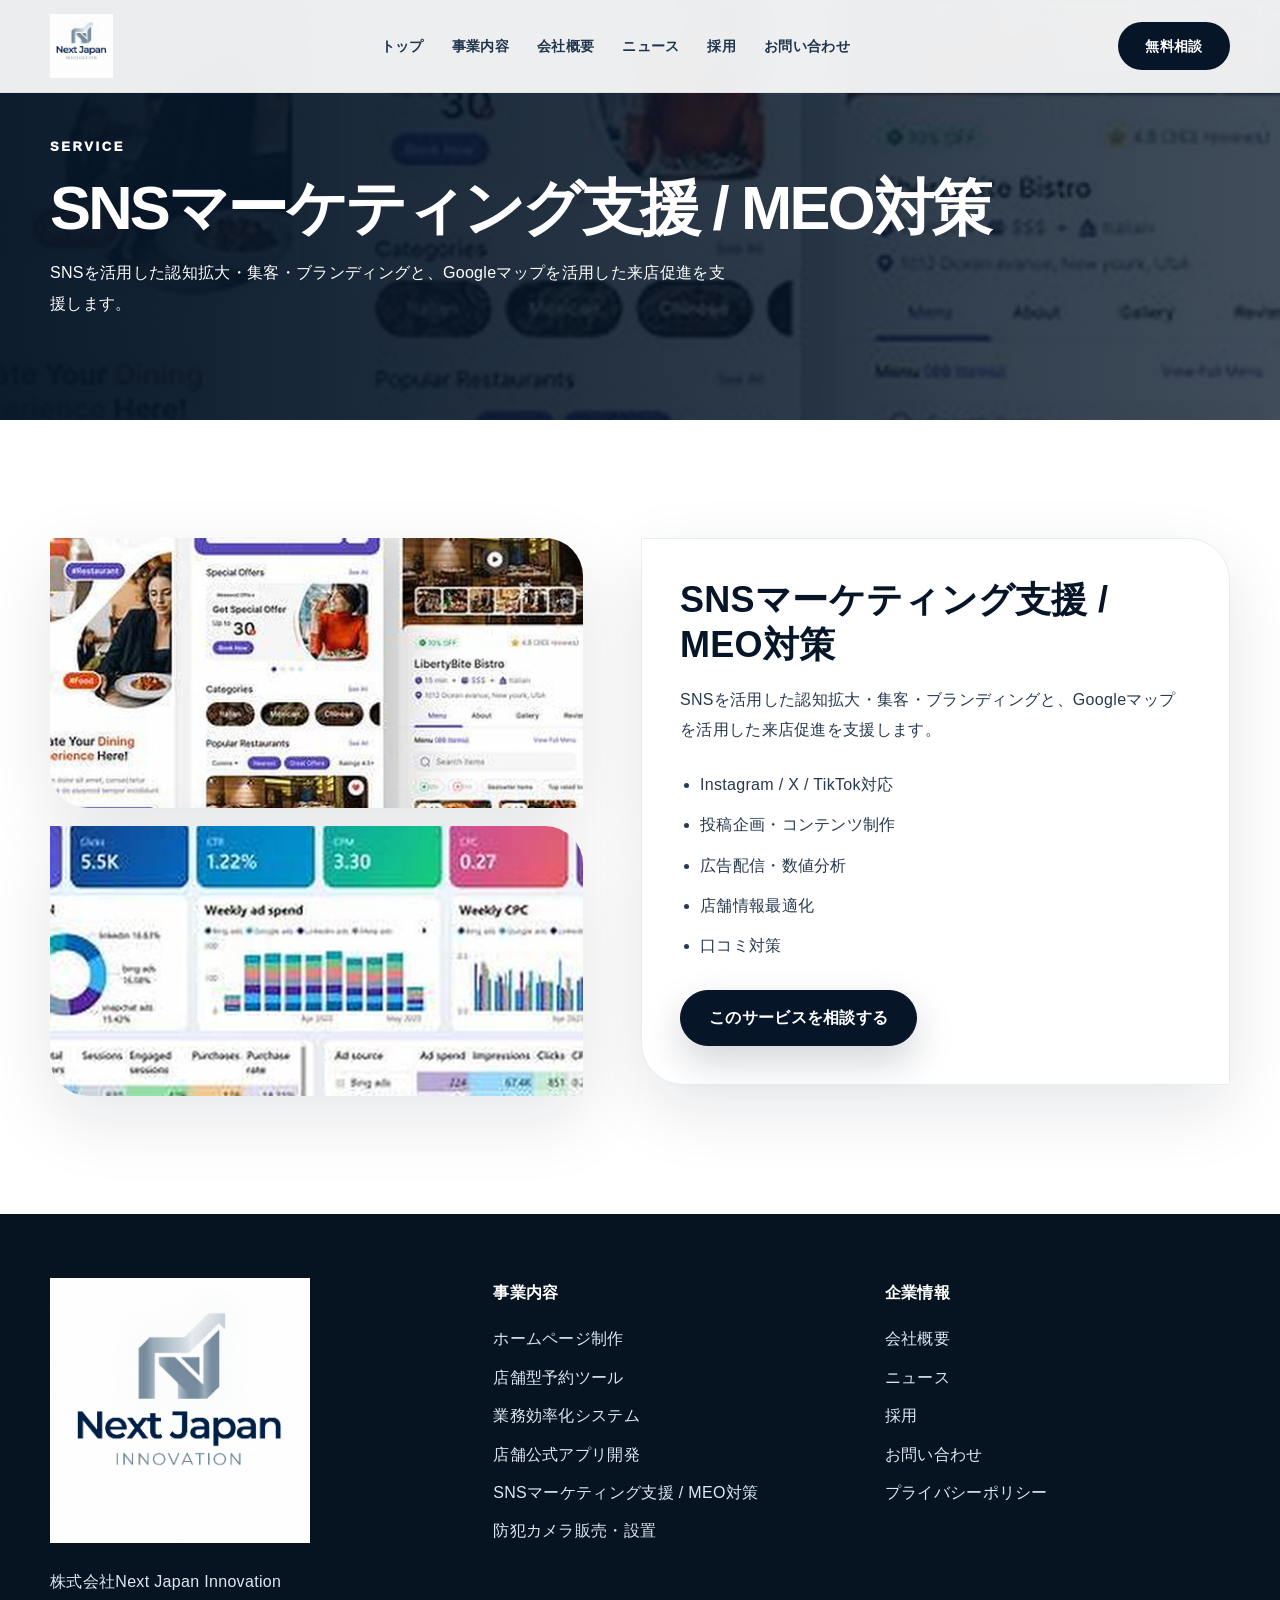
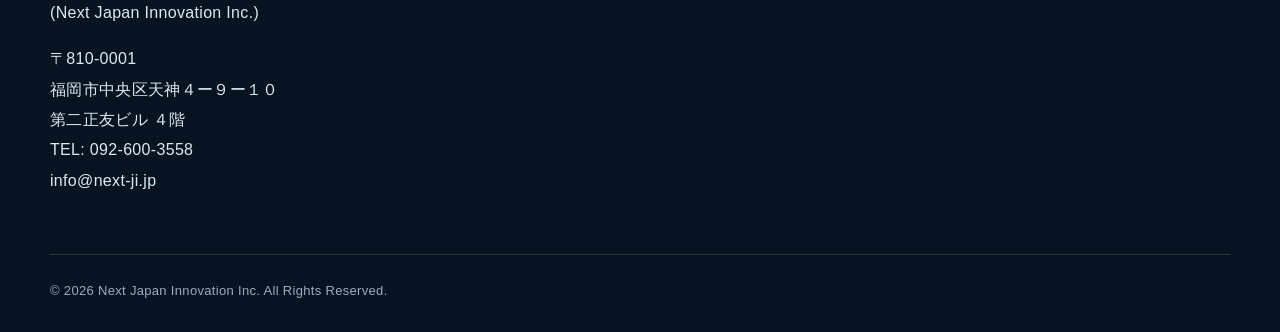
<file: service-sns-meo.html>
<!doctype html>
<html lang="ja">
<head>
  <meta charset="utf-8">
  <meta name="viewport" content="width=device-width, initial-scale=1">
  <title>SNSマーケティング支援 / MEO対策｜株式会社Next Japan Innovation</title>
  <meta name="description" content="SNSを活用した認知拡大・集客・ブランディングと、Googleマップを活用した来店促進を支援します。">
  <link rel="stylesheet" href="assets/style.css">
</head>
<body>
<div class="scroll-progress" aria-hidden="true"></div>
<header class="site-header">
  <div class="container header-inner">
    <a class="brand" href="index.html"><img src="assets/header-brand.png" alt="株式会社Next Japan Innovation"></a>
    <nav class="global-nav">
      <a href="index.html">トップ</a>
      <a href="services.html">事業内容</a>
      <a href="company.html">会社概要</a>
      <a href="news.html">ニュース</a>
      <a href="recruit.html">採用</a>
      <a href="contact.html">お問い合わせ</a>
    </nav>
    <a class="header-contact" href="contact.html">無料相談</a>
    <button class="menu-btn">MENU</button>
  </div>
</header>
<main>
<section class="page-hero"><img src="assets/service-sns.png" alt="SNSマーケティング支援 / MEO対策"><div class="container page-title reveal"><p class="section-en">Service</p><h1>SNSマーケティング支援 / MEO対策</h1><p>SNSを活用した認知拡大・集客・ブランディングと、Googleマップを活用した来店促進を支援します。</p></div></section>
<section class="section"><div class="container detail-layout"><div class="detail-photo-grid reveal"><img src="assets/service-sns.png" alt="SNSマーケティング支援 / MEO対策"><img src="assets/service-meo.png" alt="SNSマーケティング支援 / MEO対策"></div><div class="detail-box reveal"><h2>SNSマーケティング支援 / MEO対策</h2><p>SNSを活用した認知拡大・集客・ブランディングと、Googleマップを活用した来店促進を支援します。</p><ul><li>Instagram / X / TikTok対応</li><li>投稿企画・コンテンツ制作</li><li>広告配信・数値分析</li><li>店舗情報最適化</li><li>口コミ対策</li></ul><div style="margin-top:28px"><a class="btn" href="contact.html">このサービスを相談する</a></div></div></div></section>
</main>
<footer class="footer">
  <div class="container footer-grid">
    <div>
      <img class="footer-logo" src="assets/nextji-logo.png" alt="Next Japan Innovation">
      <p>株式会社Next Japan Innovation<br>(Next Japan Innovation Inc.)</p>
      <p>〒810-0001<br>福岡市中央区天神４ー９ー１０<br>第二正友ビル ４階<br>TEL: 092-600-3558<br>info@next-ji.jp</p>
    </div>
    <div>
      <h4>事業内容</h4>
      <ul>
        <li><a href="service-website.html">ホームページ制作</a></li>
        <li><a href="service-reservation.html">店舗型予約ツール</a></li>
        <li><a href="service-system.html">業務効率化システム</a></li>
        <li><a href="service-app.html">店舗公式アプリ開発</a></li>
        <li><a href="service-sns-meo.html">SNSマーケティング支援 / MEO対策</a></li>
        <li><a href="service-camera.html">防犯カメラ販売・設置</a></li>
      </ul>
    </div>
    <div>
      <h4>企業情報</h4>
      <ul>
        <li><a href="company.html">会社概要</a></li>
        <li><a href="news.html">ニュース</a></li>
        <li><a href="recruit.html">採用</a></li>
        <li><a href="contact.html">お問い合わせ</a></li>
        <li><a href="privacy.html">プライバシーポリシー</a></li>
      </ul>
    </div>
  </div>
  <div class="copyright">© 2026 Next Japan Innovation Inc. All Rights Reserved.</div>
</footer>
<script src="assets/script.js"></script>
</body>
</html>
</file>
<file: assets/css/style.css>
:root{
  --red:#d41313;
  --red2:#a40000;
  --deep:#610000;
  --dark:#17120f;
  --gold:#ffc928;
  --gold2:#fff0a2;
  --cream:#fff8ec;
  --paper:#ffffff;
  --line:#06c755;
  --text:#211a16;
  --muted:#70645d;
  --shadow:0 12px 34px rgba(74,0,0,.16);
}
*{box-sizing:border-box}
html{scroll-behavior:smooth}
body{margin:0;font-family:-apple-system,BlinkMacSystemFont,"Hiragino Kaku Gothic ProN","Yu Gothic",Meiryo,sans-serif;color:var(--text);background:#eee8e2;line-height:1.65;-webkit-font-smoothing:antialiased}
a{color:inherit;text-decoration:none}
img{max-width:100%;display:block}
button,summary{font:inherit}
.site-header{position:sticky;top:0;z-index:50;background:linear-gradient(90deg,#530000 0%,#a90000 45%,#730000 100%);border-bottom:3px solid var(--gold);box-shadow:0 4px 16px rgba(0,0,0,.25)}
.header-inner{max-width:860px;height:64px;margin:auto;padding:0 16px;display:flex;align-items:center;justify-content:space-between;gap:12px}
.brand{display:flex;align-items:center;font-weight:1000;letter-spacing:-.04em;text-shadow:0 2px 2px rgba(0,0,0,.35)}
.brand-main{font-size:24px;color:white}
.brand-area{font-size:27px;color:var(--gold);margin-left:5px}
.brand-image{height:52px;max-width:330px;flex:0 1 330px;overflow:hidden;border-radius:6px;background:#fff;box-shadow:0 2px 8px rgba(0,0,0,.2);text-shadow:none}
.brand-image img{width:auto;height:100%;max-width:100%;object-fit:contain;object-position:left center;background:#fff}
.header-line{display:flex;align-items:center;gap:7px;background:#fff;color:#111;border-radius:999px;padding:6px 12px 6px 7px;font-size:13px;font-weight:900;box-shadow:0 3px 10px rgba(0,0,0,.2)}
.header-line img{width:30px;height:30px;border-radius:50%}
.site-frame{max-width:860px;margin:0 auto;background:white;box-shadow:0 0 34px rgba(60,0,0,.08);overflow:hidden}
.hero{background:#640000}
.hero picture,.hero img{width:100%}
.quick-cta{padding:18px 18px 22px;background:linear-gradient(180deg,#fff9ef,#fff);text-align:center;border-bottom:1px solid #f0ded2}
.today-status{display:inline-flex;align-items:center;gap:8px;font-size:15px;margin-bottom:12px;color:#6b190e}
.pulse-dot{width:9px;height:9px;border-radius:50%;background:#eb1d1d;box-shadow:0 0 0 rgba(235,29,29,.4);animation:pulse 1.8s infinite}
@keyframes pulse{0%{box-shadow:0 0 0 0 rgba(235,29,29,.45)}70%{box-shadow:0 0 0 9px rgba(235,29,29,0)}100%{box-shadow:0 0 0 0 rgba(235,29,29,0)}}
.line-cta{position:relative;overflow:hidden;max-width:640px;margin:0 auto;min-height:76px;padding:10px 17px 10px 10px;display:flex;align-items:center;gap:12px;background:linear-gradient(180deg,#09d45e,#03b84e);color:#fff;border:3px solid #fff;border-radius:17px;box-shadow:0 8px 0 #087b3b,0 12px 22px rgba(0,90,42,.25);font-weight:900;text-align:left}
.line-cta img{width:50px;height:50px;flex:0 0 auto;border-radius:50%;background:#fff}
.line-cta span:nth-child(2){display:flex;flex-direction:column;line-height:1.25;flex:1}
.line-cta small{font-size:13px;font-weight:800}
.line-cta b{font-size:20px;letter-spacing:-.03em}
.line-cta .arrow{font-size:36px;line-height:1}
.shine::after{content:"";position:absolute;top:-50%;left:-45%;width:24%;height:200%;background:linear-gradient(100deg,transparent,rgba(255,255,255,.88),transparent);transform:rotate(18deg);animation:shine 4s ease-in-out infinite;pointer-events:none}
@keyframes shine{0%,72%{left:-45%;opacity:0}76%{opacity:1}90%{left:125%;opacity:1}100%{left:125%;opacity:0}}
.micro-note{font-size:12px;color:#786e68;margin:12px 0 0}
.section{padding:64px 22px}
.section-kicker{text-align:center;color:var(--red2);font-size:13px;font-weight:1000;letter-spacing:.16em;margin-bottom:7px}
.section-kicker.gold{color:#a46900}
.section h2{text-align:center;font-size:34px;line-height:1.25;letter-spacing:-.045em;margin:0 0 14px;color:#221b18;font-weight:1000}
.section h2 em{font-style:normal;color:var(--red);text-decoration:underline;text-decoration-color:var(--gold);text-decoration-thickness:5px;text-underline-offset:7px}
.section-lead{max-width:650px;margin:0 auto 30px;text-align:center;color:var(--muted);font-size:15px}
.worries-section{position:relative;background:radial-gradient(circle at 10% 10%,#fff8df,transparent 30%),linear-gradient(180deg,#fff,#fff8f0)}
.worries-section::before{content:"";position:absolute;inset:0;opacity:.035;background:repeating-linear-gradient(45deg,#930000 0 1px,transparent 1px 8px);pointer-events:none}
.worry-list{position:relative;max-width:650px;margin:32px auto 0;background:#fff;border:2px solid #f0d1be;border-radius:18px;padding:16px 18px;box-shadow:var(--shadow)}
.worry-list p{margin:0;padding:12px 4px;border-bottom:1px dashed #e6c8bc;font-weight:800;font-size:16px}
.worry-list p:last-child{border-bottom:0}
.worry-list span{color:var(--red);font-size:21px;font-weight:1000;margin-right:7px}
.benefits-section{background:linear-gradient(180deg,#fff7e7,#fff)}
.benefit-grid{display:grid;grid-template-columns:repeat(2,minmax(0,1fr));gap:20px;max-width:760px;margin:32px auto 0}
.benefit-card{position:relative;background:#fff;border:1px solid #ecd4c4;border-radius:20px;overflow:hidden;box-shadow:0 10px 25px rgba(85,0,0,.11)}
.benefit-card:last-child{grid-column:1/-1;max-width:370px;justify-self:center;width:100%}
.benefit-card>.num{position:absolute;z-index:2;top:10px;left:10px;width:52px;height:52px;border-radius:50%;background:linear-gradient(145deg,#ffdb45,#d99b00);border:3px solid #fff;color:#5d2600;display:grid;place-items:center;font-weight:1000;font-size:18px;box-shadow:0 4px 12px rgba(74,33,0,.25)}
.benefit-card>img{width:100%;height:220px;object-fit:cover}
.benefit-body{padding:18px 17px 20px;text-align:center}
.tag{display:inline-block;background:#2b1d16;color:#ffd84e;border-radius:999px;padding:4px 11px;font-size:11px;font-weight:900;margin-bottom:10px}
.benefit-body h3{margin:0;font-size:21px;line-height:1.35;letter-spacing:-.03em}
.benefit-body h3 strong{font-size:28px;color:var(--red)}
.benefit-body p{font-size:12px;color:#74665f;margin:10px 0 0;line-height:1.65}
.campaign-band{position:relative;padding:40px 20px;text-align:center;color:white;background:radial-gradient(circle at 50% 90%,#ff7b00 0%,#d11900 25%,#8c0000 68%,#430000 100%);border-top:5px solid var(--gold);border-bottom:5px solid var(--gold);overflow:hidden}
.campaign-band::before{content:"";position:absolute;inset:-80px;background:repeating-conic-gradient(from 0deg at 50% 70%,rgba(255,232,77,.18) 0deg 4deg,transparent 4deg 12deg);animation:spinbg 24s linear infinite}
@keyframes spinbg{to{transform:rotate(360deg)}}
.campaign-band>*{position:relative;z-index:1}
.campaign-band .spark{font-size:30px;color:#fff7a3;text-shadow:0 0 12px #fff}
.campaign-band p{margin:0 auto 4px;display:inline-block;padding:3px 14px;background:#190000;border:1px solid var(--gold);border-radius:999px;font-weight:900;color:var(--gold)}
.campaign-band h2{margin:8px 0 0;font-size:34px;line-height:1.1;color:#fff;text-shadow:0 3px 0 #5a0000}
.campaign-band h2 strong{display:inline-block;font-size:62px;color:var(--gold);-webkit-text-stroke:1px #8f4c00;text-shadow:0 4px 0 #5a2500,0 0 16px rgba(255,241,143,.6)}
.campaign-band small{display:block;margin-top:6px}
.jobs-section{background:#fff}
.job-list{max-width:720px;margin:30px auto 24px;display:grid;gap:20px}
.job-card{display:grid;grid-template-columns:42% 58%;background:#fff;border:1px solid #ead5ca;border-radius:20px;overflow:hidden;box-shadow:var(--shadow)}
.job-card>img{width:100%;height:100%;min-height:255px;object-fit:cover}
.job-content{padding:20px}
.area{display:inline-block;font-size:11px;font-weight:900;color:#fff;background:var(--red2);border-radius:999px;padding:3px 10px}
.job-content h3{font-size:22px;margin:9px 0 12px;line-height:1.35}
.job-specs{display:grid;grid-template-columns:1fr 1fr;border:2px solid #f0d7c0;border-radius:12px;overflow:hidden;background:#fffaf3}
.job-specs>div{padding:8px 9px;text-align:center}
.job-specs>div+div{border-left:1px solid #ecd6c5}
.job-specs small{display:block;font-size:11px;color:#786a61;font-weight:800}
.job-specs b{font-size:20px;color:#18100c}
.job-specs .free{color:var(--red);font-size:25px}
.job-content p{font-size:12px;color:#766860;margin:12px 0 0}
.jobs-note{max-width:680px;margin:0 auto 28px;font-size:11px;color:#7d6f68;text-align:center}
.voices-section{background:linear-gradient(180deg,#780000,#a90000);color:white}
.voices-section h2{color:white}
.voices-grid{display:grid;grid-template-columns:repeat(3,1fr);gap:14px;max-width:760px;margin:30px auto 0}
.voice{background:#fff;color:#241b17;border-radius:18px;padding:20px 17px;box-shadow:0 8px 20px rgba(31,0,0,.25);border-top:5px solid var(--gold)}
.age{display:inline-block;background:#fff3c2;color:#7c4e00;border-radius:999px;padding:2px 10px;font-size:12px;font-weight:900}
.voice h3{font-size:17px;line-height:1.45;margin:10px 0}
.voice p{font-size:13px;color:#6b5d55;margin:0}
.steps-section{background:#fff9ec}
.steps{max-width:690px;margin:34px auto 0;display:grid;gap:14px}
.step{position:relative;display:grid;grid-template-columns:88px 62px 1fr;align-items:center;gap:16px;background:white;border:1px solid #efd6bd;border-radius:17px;padding:14px 18px;box-shadow:0 7px 18px rgba(88,34,0,.08)}
.step:not(:last-child)::after{content:"";position:absolute;left:111px;bottom:-17px;width:3px;height:18px;background:var(--gold)}
.step-no{font-size:11px;color:var(--red2);font-weight:1000;text-align:center}
.step-no b{display:block;font-size:34px;line-height:1;color:var(--red)}
.step-symbol,.step-line-icon{width:56px;height:56px;border-radius:50%;display:grid;place-items:center;background:linear-gradient(145deg,#ffdb45,#f5a800);color:#611100;font-size:32px;font-weight:1000;box-shadow:inset 0 0 0 3px #fff,0 3px 10px rgba(89,37,0,.2)}
.step-line-icon{object-fit:cover;background:white}
.step h3{font-size:19px;margin:0 0 3px}
.step p{font-size:12px;color:#76685f;margin:0}
.faq-section{background:white}
.faq-list{max-width:700px;margin:30px auto 0;display:grid;gap:10px}
.faq{border:1px solid #e6cabc;border-radius:14px;background:#fff;overflow:hidden;box-shadow:0 4px 11px rgba(80,15,0,.05)}
.faq summary{list-style:none;cursor:pointer;padding:17px 48px 17px 16px;font-weight:900;position:relative;display:flex;gap:10px;align-items:flex-start}
.faq summary::-webkit-details-marker{display:none}
.faq summary::after{content:"＋";position:absolute;right:16px;top:14px;color:var(--red);font-size:23px;font-weight:600}
.faq[open] summary::after{content:"−"}
.faq summary span,.answer>span{display:inline-grid;place-items:center;flex:0 0 auto;width:30px;height:30px;border-radius:50%;background:var(--red);color:white;font-weight:1000}
.answer{display:flex;gap:10px;padding:0 16px 17px;border-top:1px dashed #e7cfc4;padding-top:15px;background:#fffaf4}
.answer>span{background:#251713;color:var(--gold)}
.answer p{margin:1px 0 0;font-size:13px;color:#645850}
.final-cta{position:relative;background:radial-gradient(circle at 50% 0,#fff8dc 0,#fff 55%);text-align:center;padding-bottom:105px}
.final-cta::before{content:"";position:absolute;left:0;right:0;top:0;height:7px;background:linear-gradient(90deg,var(--red),var(--gold),var(--red))}
.final-badge{display:inline-block;background:var(--deep);color:var(--gold);border:2px solid var(--gold);border-radius:999px;padding:5px 14px;font-size:13px;font-weight:900;margin-bottom:12px}
.final-cta h2 strong{font-size:42px;color:var(--red)}
.final-cta>p{margin:-2px 0 20px;color:#6b5e56}
.line-cta-large{min-height:88px}
.line-cta-large img{width:58px;height:58px}
.line-cta-large b{font-size:24px}
.conditions{display:block;margin:20px auto 0;max-width:620px;color:#83746d;font-size:11px}
.site-footer{background:#1e1511;color:#eee3dc;text-align:center;padding:38px 20px 120px;border-top:5px solid var(--gold)}
.footer-brand{display:inline-flex;align-items:baseline;gap:4px;font-size:23px;font-weight:1000;margin-bottom:9px}
.footer-brand span{color:#fff}.footer-brand b{color:var(--gold);font-size:27px}
.site-footer p{font-size:12px;margin:3px 0;color:#c9bbb3}
.site-footer a{display:inline-block;color:#fff4c2;text-decoration:underline;margin:16px 0;font-size:12px}
.site-footer small{display:block;color:#9e8e85;font-size:11px}
.sticky-line{position:fixed;z-index:80;left:50%;bottom:0;transform:translateX(-50%);width:min(860px,100%);padding:6px max(10px,env(safe-area-inset-right)) calc(8px + env(safe-area-inset-bottom)) max(10px,env(safe-area-inset-left));background:rgba(22,13,9,.96);border-top:2px solid var(--gold);text-align:center;box-shadow:0 -5px 20px rgba(0,0,0,.3)}
.sticky-line>span{display:block;color:white;font-size:11px;font-weight:900;line-height:1.2;margin-bottom:4px}
.sticky-line a{position:relative;overflow:hidden;max-width:620px;margin:auto;display:flex;align-items:center;justify-content:center;gap:10px;min-height:54px;border-radius:13px;background:linear-gradient(180deg,#0bd75f,#03b84d);color:white;box-shadow:inset 0 0 0 2px rgba(255,255,255,.85);font-size:19px;font-weight:1000}
.sticky-line img{width:40px;height:40px;border-radius:50%}
.sticky-line i{font-size:31px;font-style:normal;position:absolute;right:16px}
.reveal{opacity:0;transform:translateY(18px);transition:opacity .55s ease,transform .55s ease}
.reveal.is-visible{opacity:1;transform:none}
.privacy-page{background:#f4eee8}
.privacy-back{color:white;font-size:13px;font-weight:900;border:1px solid rgba(255,255,255,.55);border-radius:999px;padding:5px 12px}
.privacy-wrap{max-width:800px;margin:30px auto;background:white;padding:36px 30px 45px;border-radius:18px;box-shadow:var(--shadow)}
.privacy-wrap h1{font-size:32px;color:var(--deep);border-bottom:5px solid var(--gold);padding-bottom:12px;margin-top:0}
.company-name{font-weight:900}
.privacy-wrap section{padding:18px 0;border-bottom:1px solid #eaded7}
.privacy-wrap h2{font-size:18px;color:#7f0808;margin:0 0 8px}
.privacy-wrap p{font-size:14px;margin:6px 0}
.contact-box{background:#fff8e7;padding:18px!important;border:1px solid #efd29b!important;border-radius:12px;margin-top:16px}
.privacy-home{display:inline-block;margin-top:24px;background:var(--red2);color:white;font-weight:900;border-radius:999px;padding:10px 18px}
.privacy-footer{max-width:860px;margin:auto;padding-bottom:40px}
@media (max-width:700px){
  .header-inner{height:64px;padding:0 12px}
  .brand-main{font-size:20px}.brand-area{font-size:23px}
  .brand-image{height:52px;max-width:260px;flex-basis:260px}
  .header-line{padding:5px 9px 5px 5px}.header-line img{width:28px;height:28px}
  .section{padding:52px 16px}
  .section h2{font-size:28px}
  .line-cta{min-height:72px;border-radius:15px;padding-right:12px}
  .line-cta img{width:47px;height:47px}.line-cta b{font-size:18px}
  .benefit-grid{grid-template-columns:1fr;gap:18px}
  .benefit-card:last-child{grid-column:auto;max-width:none}
  .benefit-card>img{height:235px}
  .job-card{grid-template-columns:1fr}
  .job-card>img{height:225px;min-height:0}
  .voices-grid{grid-template-columns:1fr}
  .step{grid-template-columns:66px 52px 1fr;gap:10px;padding:14px 12px}
  .step-symbol,.step-line-icon{width:48px;height:48px;font-size:27px}
  .step:not(:last-child)::after{left:101px}
  .campaign-band h2{font-size:28px}.campaign-band h2 strong{font-size:54px}
  .final-cta h2 strong{font-size:36px}
  .privacy-wrap{margin:18px 10px;padding:28px 18px;border-radius:14px}
  .privacy-wrap h1{font-size:26px}
}
@media (max-width:390px){
  .brand-main{font-size:18px}.brand-area{font-size:21px}
  .brand-image{height:46px;max-width:220px;flex-basis:220px}
  .header-line span{display:none}.header-line{padding:4px}
  .section h2{font-size:26px}
  .line-cta b{font-size:16.5px}.line-cta small{font-size:11px}.line-cta img{width:44px;height:44px}
  .benefit-card>img{height:215px}
  .step{grid-template-columns:55px 46px 1fr}.step-symbol,.step-line-icon{width:43px;height:43px}.step-no b{font-size:29px}.step:not(:last-child)::after{left:82px}
  .sticky-line a{font-size:17px}
}
@media (prefers-reduced-motion:reduce){
  html{scroll-behavior:auto}.shine::after,.pulse-dot,.campaign-band::before{animation:none}.reveal{opacity:1;transform:none;transition:none}
}
</file>
<file: assets/style.css>
:root{--navy:#061628;--ink:#0b1f35;--blue:#005bac;--light:#f5f8fb;--line:#e5edf4;--text:#26394f;--muted:#6b7c90;--shadow:0 24px 70px rgba(6,22,40,.10)}
*{box-sizing:border-box}html{scroll-behavior:smooth}body{margin:0;font-family:-apple-system,BlinkMacSystemFont,"Noto Sans JP","Hiragino Sans","Yu Gothic",Meiryo,sans-serif;color:var(--text);background:#fff;line-height:1.9;letter-spacing:.02em}a{text-decoration:none;color:inherit}img{max-width:100%;display:block}.container{width:min(1180px,calc(100% - 44px));margin:auto}.scroll-progress{position:fixed;left:0;top:0;height:3px;width:0;background:linear-gradient(90deg,var(--blue),#7bd4ff);z-index:300}
.site-header{position:fixed;top:0;left:0;right:0;z-index:100;background:rgba(255,255,255,.92);backdrop-filter:blur(18px);border-bottom:1px solid rgba(6,22,40,.06)}.header-inner{height:92px;display:flex;align-items:center;justify-content:space-between;gap:24px}.brand{display:flex;align-items:center;flex:0 0 auto}.brand img{height:64px;width:auto;object-fit:contain}.global-nav{display:flex;align-items:center;gap:28px;font-size:14px;font-weight:900;color:#20354d}.global-nav a{position:relative;padding:8px 0}.global-nav a:after{content:"";position:absolute;left:0;right:0;bottom:-7px;height:2px;background:var(--blue);transform:scaleX(0);transform-origin:left;transition:.25s}.global-nav a:hover:after{transform:scaleX(1)}.header-contact{display:inline-flex;align-items:center;justify-content:center;min-width:112px;height:48px;padding:0 20px;border-radius:999px;background:var(--navy);color:#fff;font-weight:900;font-size:14px}.menu-btn{display:none;border:1px solid var(--line);background:#fff;border-radius:999px;padding:9px 14px;font-weight:900}
.home-main{overflow:hidden}.plust-hero{position:relative;min-height:780px;padding-top:92px;overflow:hidden;background:linear-gradient(135deg,#eef5fb 0%,#fff 54%,#edf6fc 100%)}.plust-hero:before{content:"";position:absolute;inset:0;background:radial-gradient(circle at 76% 18%,rgba(0,91,172,.14),transparent 25%),linear-gradient(115deg,transparent 0%,rgba(255,255,255,.55) 48%,transparent 70%)}.hero-watermark{position:absolute;top:142px;right:-42px;font-size:clamp(94px,13vw,210px);font-weight:950;letter-spacing:-.08em;line-height:.82;color:rgba(0,91,172,.055);user-select:none;pointer-events:none}.hero-grid{position:relative;z-index:2;display:grid;grid-template-columns:.9fr 1.1fr;gap:52px;align-items:center;min-height:680px}.kicker,.section-en{margin:0 0 14px;color:var(--blue);font-size:13px;font-weight:950;letter-spacing:.20em;text-transform:uppercase}.hero-copy h1{margin:0;color:var(--navy);font-size:clamp(42px,5.8vw,78px);line-height:1.12;letter-spacing:-.045em}.hero-copy p{max-width:640px;margin:28px 0 0;color:#354b61;font-size:18px;font-weight:600}.hero-actions{display:flex;gap:14px;flex-wrap:wrap;margin-top:34px}.btn{display:inline-flex;align-items:center;justify-content:center;min-height:52px;padding:12px 28px;border-radius:999px;background:var(--navy);color:#fff;border:1px solid var(--navy);font-weight:950;box-shadow:0 16px 38px rgba(6,22,40,.18);transition:.25s}.btn:hover{transform:translateY(-2px);box-shadow:0 20px 48px rgba(6,22,40,.24)}.btn.light{background:#fff;color:var(--navy);border-color:#fff;box-shadow:0 12px 30px rgba(6,22,40,.08)}.btn.outline{background:#fff;color:var(--navy);border-color:var(--line);box-shadow:none}.hero-visual{position:relative;min-height:530px}.hero-card-large{position:absolute;right:0;top:20px;width:78%;border-radius:0 90px 0 90px;overflow:hidden;box-shadow:var(--shadow)}.hero-card-large img{width:100%;height:500px;object-fit:cover}.hero-card-small{position:absolute;left:0;bottom:24px;width:54%;background:#fff;border-radius:34px;padding:16px;box-shadow:var(--shadow)}.hero-card-small img{width:100%;height:220px;object-fit:cover;border-radius:24px}.hero-card-small b{display:block;margin:14px 4px 2px;color:var(--navy);font-size:20px}.hero-card-small span{display:block;margin:0 4px 4px;color:var(--muted);font-size:13px}.scroll-mark{position:absolute;left:50%;bottom:28px;transform:translateX(-50%);color:var(--blue);font-size:12px;font-weight:950;letter-spacing:.16em}.scroll-mark:after{content:"";display:block;width:1px;height:48px;margin:10px auto 0;background:var(--blue);animation:lineDown 1.8s infinite}
.section{position:relative;padding:118px 0}.section.light{background:var(--light)}.reason-grid{display:grid;grid-template-columns:.72fr 1.28fr;gap:72px;align-items:center}.section-title h2,.section-head h2,.page-title h1{margin:0;color:var(--navy);font-size:clamp(36px,4.8vw,64px);line-height:1.12;letter-spacing:-.045em}.reason-copy h3{margin:0 0 22px;color:var(--navy);font-size:clamp(26px,3vw,38px);line-height:1.35}.reason-copy p{margin:0 0 14px;color:#354b61}.section-head{display:flex;justify-content:space-between;align-items:end;gap:34px;margin-bottom:54px}.section-head p{max-width:560px;margin:0;color:#4d6278}.section-head.center{display:block;text-align:center;max-width:850px;margin:0 auto 58px}.section-head.center p{margin:18px auto 0}
.solution-grid{display:grid;grid-template-columns:repeat(3,1fr);gap:28px}.solution-card,.service-card{position:relative;display:flex;flex-direction:column;min-height:100%;background:#fff;border:1px solid var(--line);border-radius:0 42px 0 42px;overflow:hidden;box-shadow:0 16px 50px rgba(6,22,40,.06);transition:.25s}.solution-card:hover,.service-card:hover{transform:translateY(-6px);box-shadow:var(--shadow)}.solution-card img,.service-card img{width:100%;height:245px;object-fit:cover}.solution-body,.service-card-body{padding:28px}.solution-no,.service-card-body span{color:var(--blue);font-size:13px;font-weight:950;letter-spacing:.18em}.solution-body h3,.service-card-body h3{margin:10px 0 12px;color:var(--navy);font-size:24px;line-height:1.3}.solution-body p,.service-card-body p{margin:0 0 20px;color:#4d6073;font-size:14px}.read-more,.link-arrow{margin-top:auto;color:var(--blue);font-weight:950;font-size:14px}
.works-band{background:linear-gradient(135deg,var(--navy),#0b3763);color:#fff;overflow:hidden}.works-band:before{content:"NEXT JAPAN INNOVATION";position:absolute;right:-40px;top:40px;color:rgba(255,255,255,.055);font-size:clamp(58px,9vw,140px);font-weight:950;letter-spacing:-.05em}.works-grid{position:relative;z-index:2;display:grid;grid-template-columns:.8fr 1.2fr;gap:56px;align-items:center}.works-band .section-en,.works-band h2,.works-band p{color:#fff}.works-list{display:grid;grid-template-columns:repeat(2,1fr);gap:16px}.works-item{padding:22px;border-radius:22px;background:rgba(255,255,255,.08);border:1px solid rgba(255,255,255,.14)}.works-item b{display:block;font-size:18px}.works-item span{display:block;color:#c8d9e8;font-size:13px;margin-top:6px}
.corporation-grid{display:grid;grid-template-columns:repeat(3,1fr);gap:24px}.corp-card{position:relative;min-height:260px;border-radius:0 42px 0 42px;overflow:hidden;color:#fff;padding:30px;display:flex;flex-direction:column;justify-content:flex-end;box-shadow:var(--shadow)}.corp-card:before{content:"";position:absolute;inset:0;background:linear-gradient(180deg,rgba(6,22,40,.12),rgba(6,22,40,.76));z-index:1}.corp-card img{position:absolute;inset:0;width:100%;height:100%;object-fit:cover}.corp-card span,.corp-card h3,.corp-card p,.corp-card em{position:relative;z-index:2}.corp-card span{font-size:12px;font-weight:950;letter-spacing:.18em;color:#b9dcff}.corp-card h3{margin:8px 0;font-size:25px}.corp-card p{margin:0 0 16px;color:#e6f0f8;font-size:14px}.corp-card em{font-weight:950;color:#fff;font-style:normal}
.news-list{border-top:1px solid var(--line);border-bottom:1px solid var(--line);background:#fff}.news-item{display:grid;grid-template-columns:150px 110px 1fr;gap:18px;padding:22px 0;align-items:center}.news-item span{display:inline-flex;justify-content:center;padding:5px 12px;border-radius:999px;border:1px solid var(--line);color:var(--blue);font-size:12px;font-weight:900}.bottom-cta{background:var(--light);padding:0 0 118px}.cta-grid{display:grid;grid-template-columns:1fr 1fr;gap:28px}.cta-card{position:relative;display:block;min-height:280px;padding:38px;color:#fff;border-radius:0 52px 0 52px;overflow:hidden;box-shadow:var(--shadow)}.cta-card:before{content:"";position:absolute;inset:0;background:linear-gradient(135deg,rgba(6,22,40,.86),rgba(0,91,172,.58));z-index:1}.cta-card>*{position:relative;z-index:2}.cta-card span{font-weight:950;letter-spacing:.12em}.cta-card strong{display:block;margin-top:10px;font-size:34px;line-height:1.08}.cta-card p{max-width:520px;margin:18px 0 0;color:#eaf3fb}
.page-hero{position:relative;min-height:420px;display:flex;align-items:end;background:var(--navy);overflow:hidden}.page-hero img{position:absolute;inset:0;width:100%;height:100%;object-fit:cover;opacity:.42}.page-hero:after{content:"";position:absolute;inset:0;background:linear-gradient(90deg,rgba(6,22,40,.94),rgba(6,22,40,.44))}.page-title{position:relative;z-index:2;padding:132px 0 82px;color:#fff}.page-title h1,.page-title p,.page-title .section-en{color:#fff}.page-title p{max-width:680px}.detail-layout{display:grid;grid-template-columns:.95fr 1.05fr;gap:58px;align-items:start}.detail-photo-grid{display:grid;gap:18px}.detail-photo-grid img{width:100%;height:270px;object-fit:cover;border-radius:0 38px 0 38px;box-shadow:var(--shadow)}.detail-box{background:#fff;border:1px solid var(--line);border-radius:0 42px 0 42px;padding:38px;box-shadow:var(--shadow)}.detail-box h2{margin:0 0 18px;color:var(--navy);font-size:36px;line-height:1.25}.detail-box ul{display:grid;gap:10px;margin:24px 0 0;padding-left:20px}.company-grid{display:grid;grid-template-columns:.82fr 1.18fr;gap:54px;align-items:center}.company-logo-card{background:#fff;border-radius:0 52px 0 52px;padding:54px;box-shadow:var(--shadow)}.company-info dl{display:grid;grid-template-columns:150px 1fr;margin:0;background:#fff;border-radius:0 42px 0 42px;overflow:hidden;box-shadow:var(--shadow)}.company-info dt,.company-info dd{margin:0;padding:18px 20px;border-bottom:1px solid var(--line)}.company-info dt{background:#f3f8fc;font-weight:950;color:var(--navy)}.form{display:grid;gap:16px}.form input,.form textarea,.form select{width:100%;padding:14px 16px;border:1px solid var(--line);border-radius:14px;background:#fff}.form textarea{min-height:160px}
.footer{background:#061421;color:#dfe8f2;padding:64px 0 28px}.footer-grid{display:grid;grid-template-columns:1.15fr 1fr 1fr;gap:46px}.footer-logo{width:260px;margin-bottom:24px}.footer h4{margin:0 0 16px;color:#fff}.footer ul{list-style:none;padding:0;margin:0;display:grid;gap:8px}.footer a{color:#dfe8f2}.copyright{max-width:1180px;margin:42px auto 0;padding-top:24px;border-top:1px solid rgba(255,255,255,.14);font-size:13px;color:#9badbf;width:min(1180px,calc(100% - 44px))}
.reveal{opacity:0;transform:translateY(28px);transition:opacity .75s ease,transform .75s ease}.reveal.in{opacity:1;transform:none}@keyframes lineDown{0%{transform:scaleY(0);transform-origin:top}50%{transform:scaleY(1);transform-origin:top}51%{transform-origin:bottom}100%{transform:scaleY(0);transform-origin:bottom}}
@media(max-width:1100px){.global-nav{gap:16px;font-size:13px}.brand img{height:58px}}@media(max-width:980px){.header-inner{height:82px}.brand img{height:52px}.global-nav{display:none;position:absolute;left:20px;right:20px;top:82px;flex-direction:column;align-items:flex-start;background:#fff;border:1px solid var(--line);border-radius:22px;padding:20px;box-shadow:var(--shadow)}.global-nav.open{display:flex}.header-contact{display:none}.menu-btn{display:block}.plust-hero{padding-top:82px}.hero-grid,.reason-grid,.works-grid,.detail-layout,.company-grid,.cta-grid,.footer-grid{grid-template-columns:1fr}.hero-card-large,.hero-card-small{position:relative;right:auto;top:auto;left:auto;bottom:auto;width:100%;margin-top:18px}.hero-card-large img{height:360px}.hero-visual{min-height:auto}.solution-grid,.corporation-grid{grid-template-columns:1fr}.works-list{grid-template-columns:1fr}.section-head{display:block}.news-item{grid-template-columns:1fr;gap:8px}.company-info dl{grid-template-columns:1fr}.company-info dt{border-bottom:0}}@media(max-width:560px){.container{width:min(100% - 28px,1180px)}.hero-copy h1{font-size:42px}.hero-copy p{font-size:16px}.section{padding:82px 0}.solution-card img{height:220px}.hero-card-large{border-radius:0 48px 0 48px}.cta-card{min-height:240px;padding:28px}.footer-logo{width:230px}}
</file>
